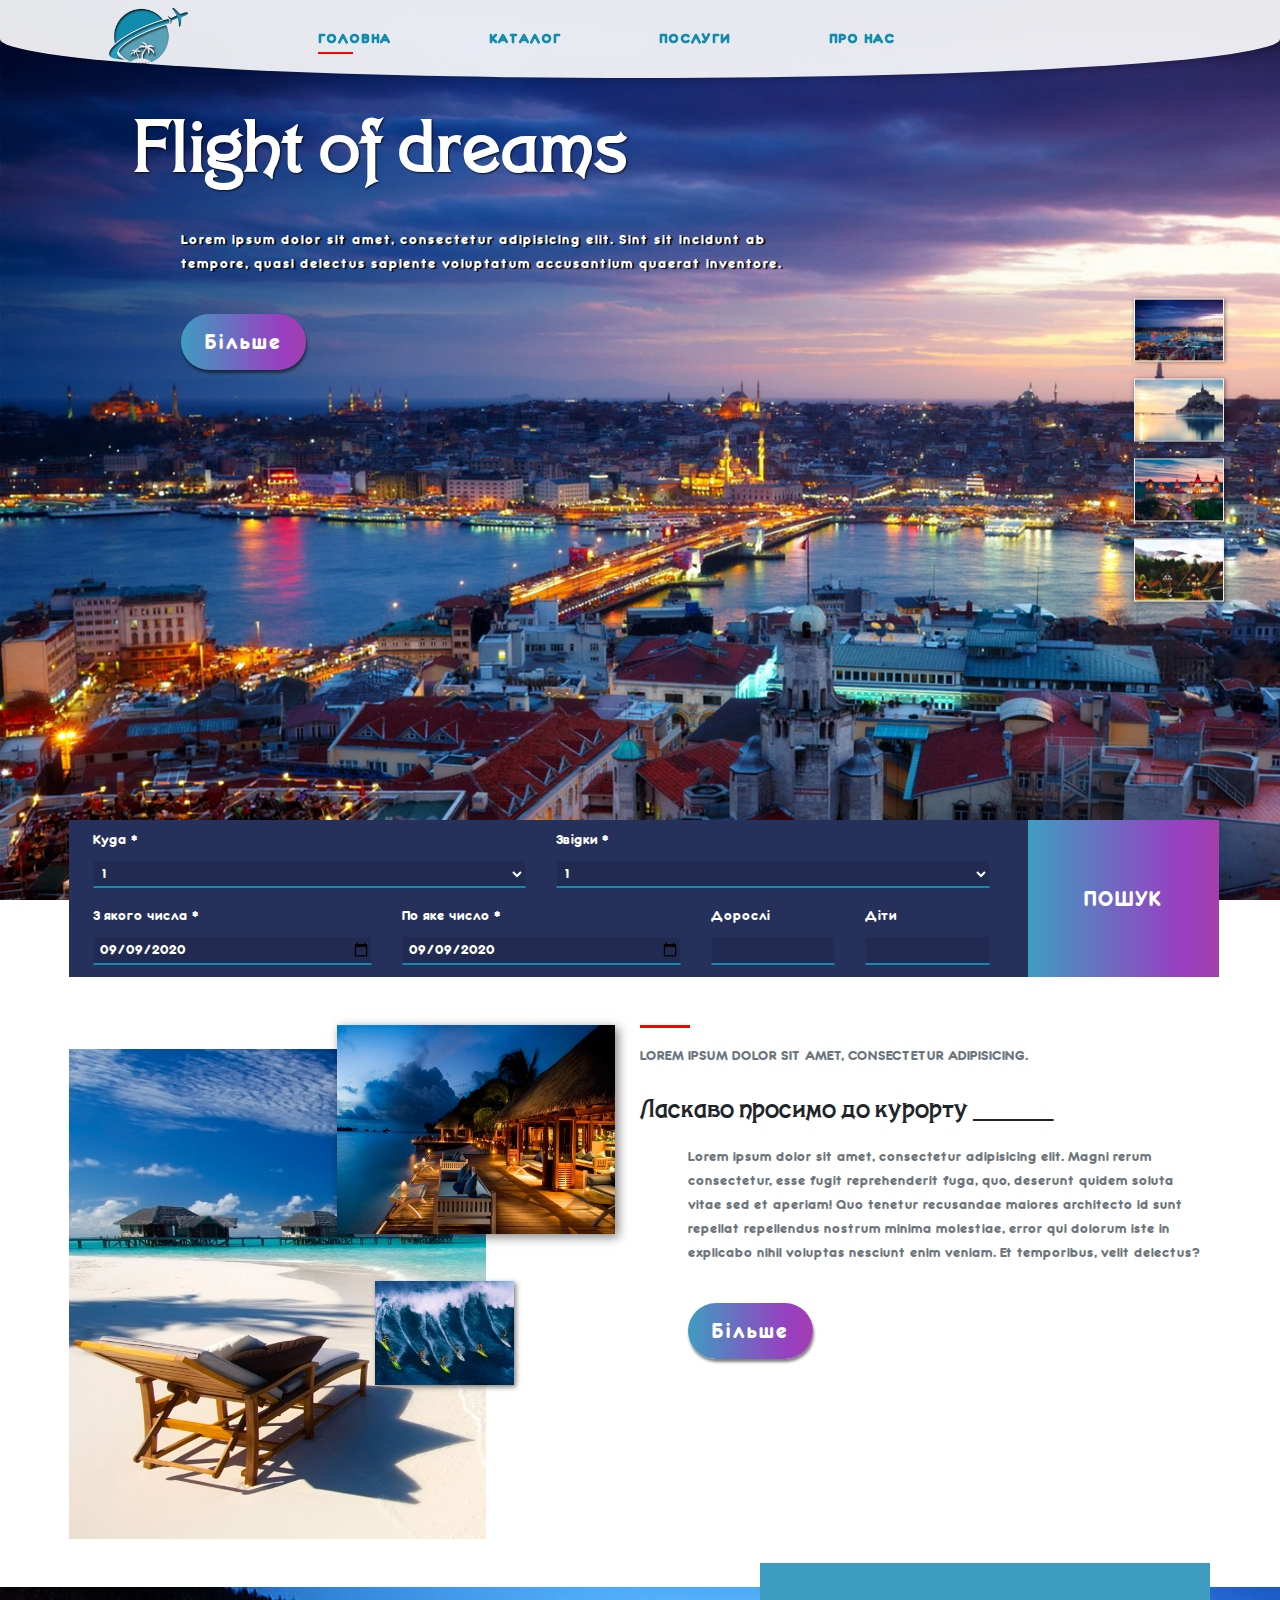
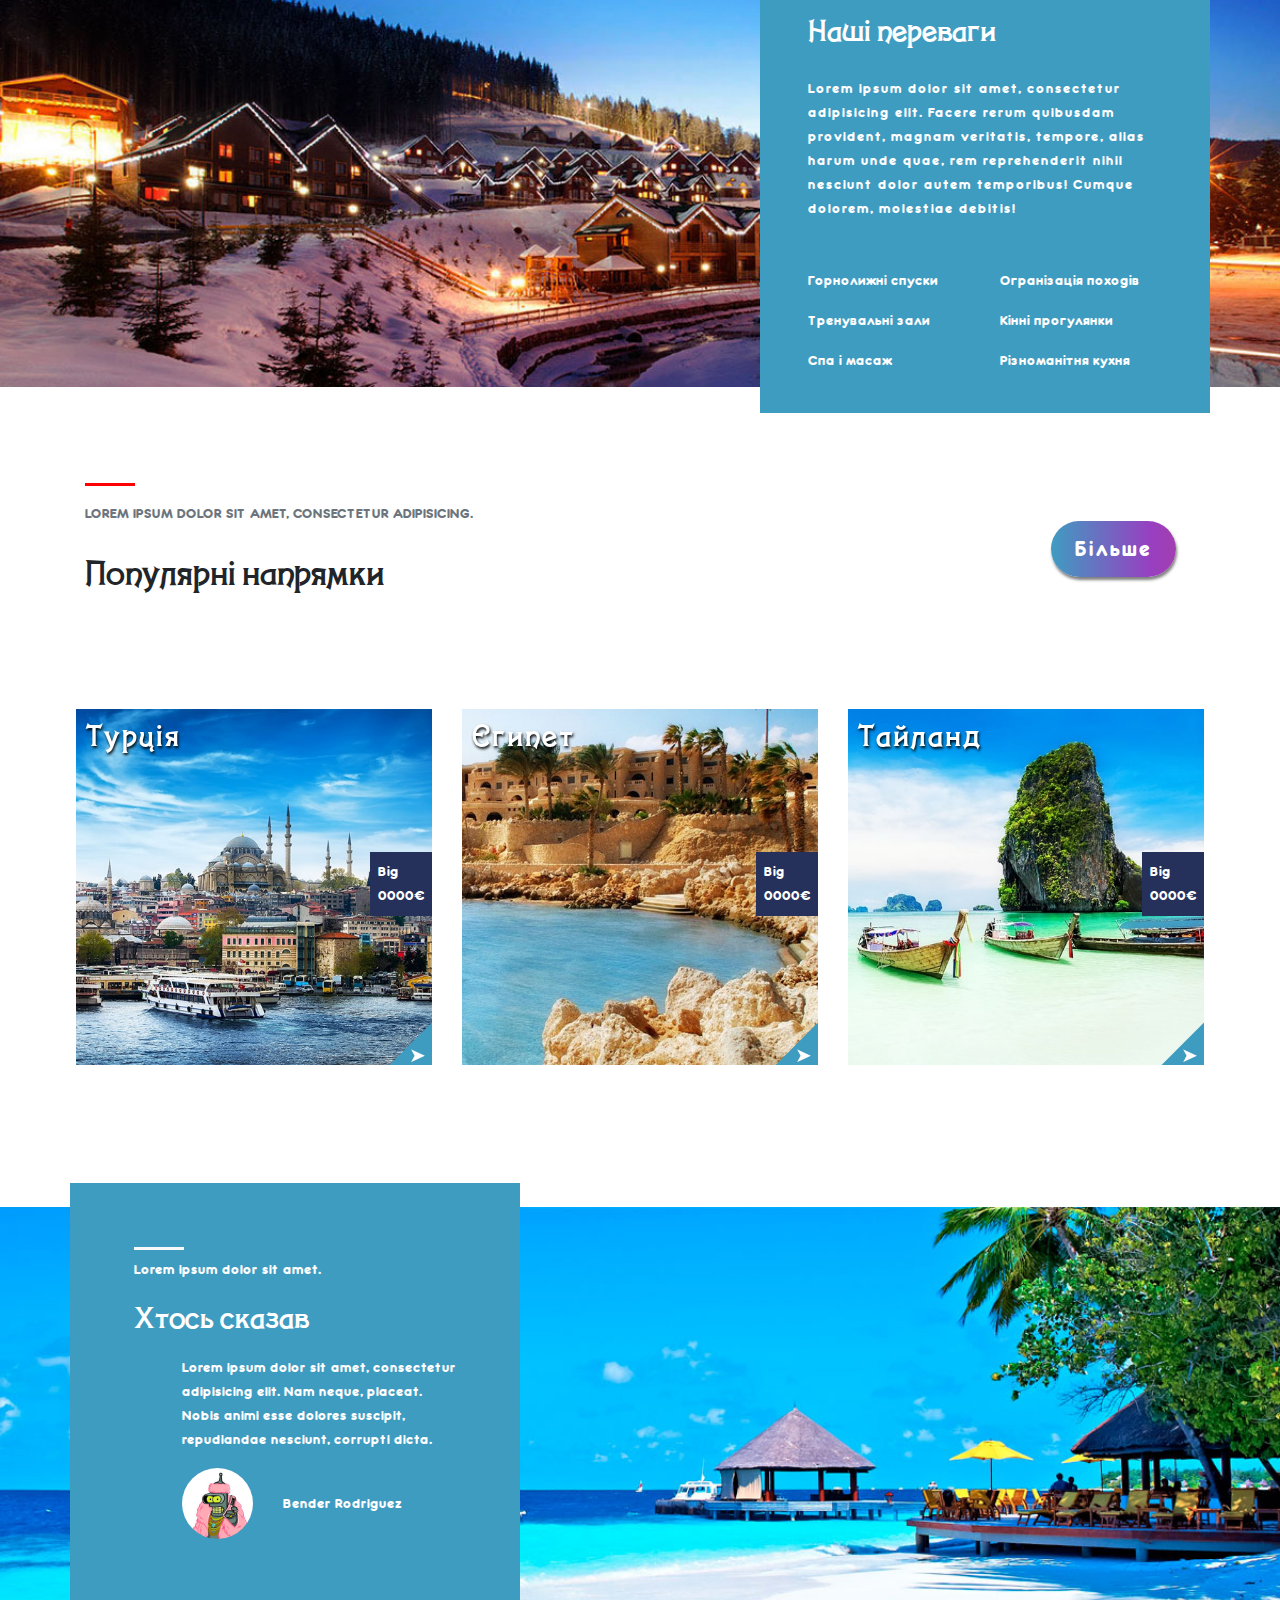
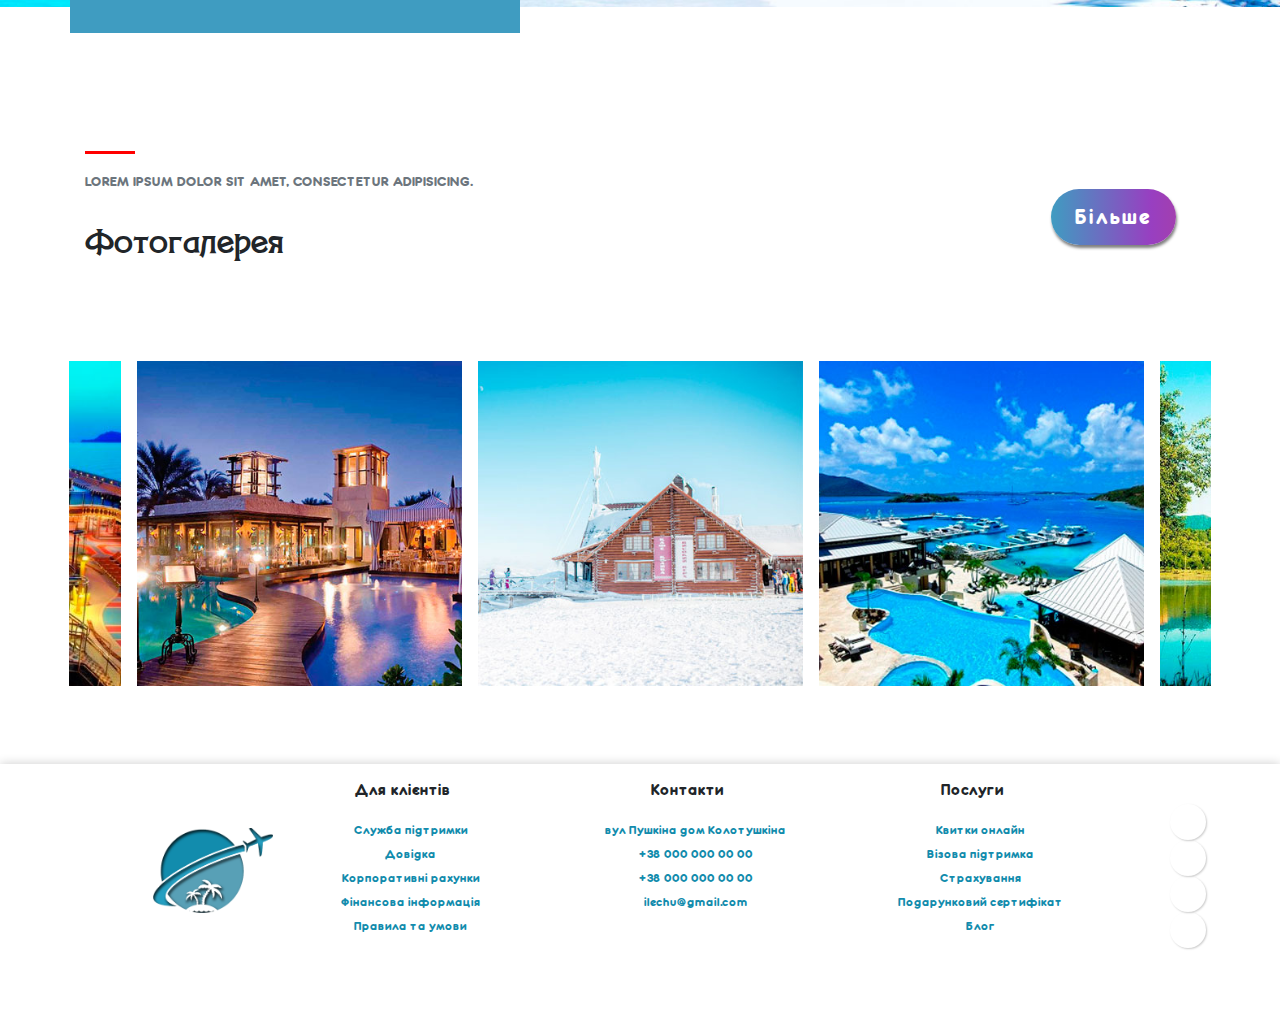
<file: index.html>
<!DOCTYPE html>
<html lang="en">
<head>
	<meta charset="UTF-8">
	<title >Flight of dreams</title>
	<meta name="viewport" content="width=device-width, initial-scale=1, maximum-scale=1, user-scalable=no">
	<link rel="stylesheet" href="https://stackpath.bootstrapcdn.com/bootstrap/4.3.1/css/bootstrap.min.css" integrity="sha384-ggOyR0iXCbMQv3Xipma34MD+dH/1fQ784/j6cY/iJTQUOhcWr7x9JvoRxT2MZw1T" crossorigin="anonymous">
	<link rel="icon" href="img/icon.ico" type="image/x-icon">
	<link rel="stylesheet" type="text/css" href="css/style.css">
	<link crossorigin='anonymous' href='https://use.fontawesome.com/releases/v5.8.2/css/all.css' integrity='sha384-oS3vJWv+0UjzBfQzYUhtDYW+Pj2yciDJxpsK1OYPAYjqT085Qq/1cq5FLXAZQ7Ay' rel='stylesheet'/>
	<link rel="stylesheet" type="text/css" href="slick/slick.css"/>
	<link rel="stylesheet" type="text/css" href="css/fonts.css">
	<link rel="stylesheet" type="text/css" href="css/style.css">
</head>
<body>
	<header class=" d-none d-sm-block">
		<div class="row">
			<div class="col-sm-2 col-md-1 offset-sm-1 pt-2">
				<a href="#"><img class="w-100" src="img/logo.png" alt="logo"></a>
			</div>
			<div class="col-sm-6 offset-md-1 offset-sm-0 py-2">
				<ul class="row head-menu mt-3 mx-n5">
					<li class="col-3">
						<a class="d-block mx-n3 active" href="#">головна</a>
					</li>
					<li class="col-3">
						<a class="d-block mx-n3" href="catalog.html">каталог</a>
					</li>
					<li class="col-3">
						<a class="d-block mx-n3" href="services.html">послуги</a>
					</li>
					<li class="col-3">
						<a class="d-block mx-n3" href="about.html">про нас</a>
					</li>
				</ul>
			</div>
			<div class="col-sm-3 offset-sm-0 offset-md-1 col-md-2 mt-md-3 mt-sm-4">
				<div class="mx-auto head-liks">
					<a class="text-danger" href="#" data-toggle="modal" data-target="#exampleModal"><i class="fas fa-user"></i></a>
					<a href="#"><i class="fab fa-facebook-f"></i></a>
					<a href="#"><i class="fab fa-twitter"></i></a>
					<a href="#"><i class="fab fa-telegram-plane"></i></a>
				</div>
			</div>
		</div>	
	</header>
	<div class="modal" id="exampleModal" tabindex="-1" role="dialog" aria-labelledby="exampleModalLabel" aria-hidden="true">
		<div class="modal-dialog" role="document">
			<div class="modal-content">
				<div class="modal-header">
					<h5 class="modal-title" id="exampleModalLabel">Особистиц кабінет</h5>
					<button type="button" class="close" data-dismiss="modal" aria-label="Close">
						<span aria-hidden="true">&times;</span>
					</button>
				</div>
				<form class="w-100">
					<div class="modal-body">
						<input class="form-control my-2" type="text" placeholder="Введіть логін">
						<input class="form-control my-2" type="password" placeholder="Введіть пароль">
					</div>
					<div class="modal-footer">
						<button type="button" data-dismiss="modal" class="btn btn-info" data-toggle="modal" data-target="#exampleModal2">Реєстрація</button>
						<button type="button" data-dismiss="modal" class="btn btn-danger">Відміна</button>
						<input type="submit" value="Відправити" class="btn btn-success">
					</div>
				</form>
			</div>
		</div>
	</div>
	<div class="modal" id="exampleModal2" tabindex="-1" role="dialog" aria-labelledby="exampleModalLabel" aria-hidden="true">
		<div class="modal-dialog" role="document">
			<div class="modal-content">
				<div class="modal-header">
					<h5 class="modal-title" id="exampleModalLabel2">Реєстрація</h5>
					<button type="button" class="close" data-dismiss="modal" aria-label="Close">
						<span aria-hidden="true">&times;</span>
					</button>
				</div>
				<form>
					<div class="modal-body">
						<input class="form-control my-2" type="text" placeholder="Введіть логін">
						<input class="form-control my-2" type="email" placeholder="Введіть імейл">
						<input class="form-control my-2" type="password" placeholder="Введіть пароль">
						<input class="form-control my-2" type="password" placeholder="Введіть пароль підтвердження">
						<input class="form-control my-2" type="tel" placeholder="Введіть номер телефону">
						<div class="custom-control custom-switch">
							<input type="checkbox" class="custom-control-input" id="customSwitch1">
							<label class="custom-control-label text-secondary " for="customSwitch1">Надсилати новини</label>
						</div>
					</div>
					<div class="modal-footer">
						<button type="button" data-dismiss="modal" class="btn btn-danger">Відміна</button>
						<input type="submit" value="Відправити" class="btn btn-success">
					</div>
				</form>
			</div>
		</div>
	</div>
	<nav class="navbar navbar-hidden mt-n3 d-block d-sm-none">
		<button class="navbar-toggler navbar-toggler-right collapsed" type="button" data-toggle="collapse" data-target="#navbarColor01" aria-controls="navbarColor01" aria-expanded="false" aria-label="Toggle navigation">
			<img class="w-100" src="img/logo.png" alt="logo">
		</button>
		<div class="navbar-collapse collapse navbar-menu py-3" id="navbarColor01" style="">
			<div class="div">
				<a class="user" href="#" data-toggle="modal" data-target="#exampleModal"><i class="fas fa-user"></i></a>
			</div>
			<div class="my-3">
				<div>
					<a class="d-block w-100 p-1 text-uppercase text-center" href="#">головна</a>
				</div>
				<div>
					<a class="d-block w-100 p-1 text-uppercase text-center" href="catalog.html">каталог</a>
				</div>
				<div>
					<a class="d-block w-100 p-1 text-uppercase text-center" href="services.html">послуги</a>
				</div>
				<div>
					<a class="d-block w-100 p-1 text-uppercase text-center" href="about.html">про нас</a>
				</div>
			</div>
		</div>
	</nav>
	<section>
		<div class="slick-box">
			<div class="sec-1-img-box">
				<div class="container">
					<div class="sec-1-note  w-md-75 w-100 mx-auto mt-5 pl-5">
						<h2 class="mb-5 pt-5">Flight of dreams</h2>
						<p class="ml-5 text-white mb-md-5 mb-sm-3">Lorem ipsum dolor sit amet, consectetur adipisicing elit. Sint sit incidunt ab tempore, quasi delectus sapiente voluptatum accusantium quaerat inventore.</p>
						<a class="ml-5 py-3 px-4 btn-style text-white" href="#">Більше</a>
					</div>
				</div>

			</div>
			<div class="sec-1-img-box">
				<div class="container">
					<div class="sec-1-note w-md-75 w-100 mx-auto mt-5 pl-5">
						<h2 class="mb-5 pt-5">Заголовок</h2>
						<p class="ml-5 text-white mb-md-5 mb-sm-3">Lorem ipsum dolor sit amet, consectetur adipisicing elit. Mollitia cumque excepturi voluptatum id, rerum voluptates esse eligendi odit provident, libero?</p>
						<a class="ml-5 py-3 px-4 btn-style text-white" href="#">Більше</a>
					</div>
				</div>

			</div>
			<div class="sec-1-img-box">
				<div class="container">
					<div class="sec-1-note w-md-75 w-100 mx-auto mt-5 pl-5">
						<h2 class="mb-5 pt-5">Заголовок</h2>
						<p class="ml-5 text-white mb-md-5 mb-sm-3">Lorem ipsum dolor sit amet, consectetur adipisicing elit. Veritatis autem itaque aperiam libero modi ipsum mollitia, ex quo dolor nobis.</p>
						<a class="ml-5 py-3 px-4 btn-style text-white" href="#">Більше</a>
					</div>
				</div>


			</div>
			<div class="sec-1-img-box">
				<div class="container">
					<div class="sec-1-note text-white w-md-75 w-100 mx-auto mt-5 pl-5">
						<h2 class="mb-5 pt-5">Заголовок</h2>
						<p class="ml-5 text-white mb-md-5 mb-sm-3">Lorem ipsum dolor sit amet, consectetur adipisicing elit. Voluptates iusto in suscipit pariatur veritatis nobis possimus, porro itaque alias placeat.</p>
						<a class="ml-5 py-3 px-4 btn-style text-white" href="#">Більше</a>		
					</div>
				</div>

			</div>
		</div>
	</section>
	<section>
		<div class="container sec-2 ">
			<div class="sec-2-form pl-4 mx-n3">
				<form class="text-white row ">
					<div class="row col-sm-10 pb-1">
						<label class="col-sm-6">
							<span class="d-block py-2">Куда *</span>
							<select class="w-100 p-1">
								<option value="">1</option>
								<option value="">2</option>
								<option value="">3</option>
								<option value="">4</option>
								<option value="">5</option>
								<option value="">6</option>
								<option value="">7</option>
								<option value="">8</option>
								<option value="">9</option>	
								<option value="">10</option>
							</select>
						</label>
						<label class="col-sm-6">
							<span class="d-block py-2">Звідки *</span>
							<select class="w-100 p-1">
								<option value="">1</option>
								<option value="">2</option>
								<option value="">3</option>
								<option value="">4</option>
								<option value="">5</option>
								<option value="">6</option>
								<option value="">7</option>
								<option value="">8</option>
								<option value="">9</option>	
								<option value="">10</option>
							</select>
						</label>
						<label class="col-sm-4">
							<span class="d-block py-2">З якого числа *</span>
							<input class="w-100 d-block" type="date" name="start" value="2020-09-09" required>
						</label>
						<label class="col-sm-4">
							<span class="d-block py-2">По яке число *</span>
							<input class="w-100 d-block" type="date" name="end" value="2020-09-09" required>
						</label>
						<label class="col-sm-2">
							<span class="d-block py-2">Дорослі</span>
							<input class="w-100" min="1" type="number">
						</label>
						<label class="col-sm-2">
							<span class="d-block py-2">Діти</span>
							<input class="w-100" min="0" type="number">
						</label>
					</div>
					<div class="col-sm-2 mx-n3 ml-sm-2 mx-sm-n0 m-0">
						<input class="w-100" type="submit" value="пошук">
					</div>
				</form>
			</div>
		</div>
	</section>
	<section>
		<div class="container py-5">
			<div class="row py-sm-0 pt-5">
				<div class="col-sm-6">
					<div class="sec-3-img-box ml-n3">
						<img class="w-75 pt-4" src="img/sec-3-img-1.jpg" alt="1">
						<img class="w-50" src="img/sec-3-img-2.jpg" alt="1">
						<img class="w-25" src="img/sec-3-img-3.jpg" alt="1">
					</div>
				</div>
				<div class="col-sm-6 p-5 p-sm-0 p">
					<div class="redline mb-3"></div>
					<span class="text-uppercase text-secondary">Lorem ipsum dolor sit amet, consectetur adipisicing.</span>
					<h4 class="my-4">Ласкаво просимо до курорту ________ </h4>
					<p class="pl-5 text-secondary mb-5">Lorem ipsum dolor sit amet, consectetur adipisicing elit. Magni rerum consectetur, esse fugit reprehenderit fuga, quo, deserunt quidem soluta vitae sed et aperiam! Quo tenetur recusandae maiores architecto id sunt repellat repellendus nostrum minima molestiae, error qui dolorum iste in explicabo nihil voluptas nesciunt enim veniam. Et temporibus, velit delectus?</p>
					<a class="ml-5 py-3 px-4 btn-style" href="#">Більше</a>
				</div>
			</div>
		</div>
	</section>
	<section class="sec-4">
		<div class="container pb-5">
			<div class="sec-4-blue-box p-5 text-white">
				<h3 class="pb-4">Наші переваги</h3>
				<p class="pb-3 ">Lorem ipsum dolor sit amet, consectetur adipisicing elit. Facere rerum quibusdam provident, magnam veritatis, tempore, alias harum unde quae, rem reprehenderit nihil nesciunt dolor autem temporibus! Cumque dolorem, molestiae debitis!</p>
				<div class="row pt-3">
					<div class="col-6">
						<span class="d-block mb-3"><i class="fas fa-skiing"></i> Горнолижні спуски</span>
						<span class="d-block mb-3"><i class="fas fa-dumbbell"></i> Тренувальні зали</span>
						<span class="d-block mb-3"><i class="fas fa-spa"></i> Спа і масаж</span>

					</div>
					<div class="col-6">
						<span class="d-block mb-3"><i class="fas fa-campground"></i> Огранізація походів</span>
						<span class="d-block mb-3"><i class="fas fa-horse"></i> Кінні прогулянки</span>
						<span class="d-block mb-3"><i class="fas fa-utensils"></i> Різноманітня кухня</span>
					</div>
				</div>
			</div>
		</div>
	</section>
	<section>
		<div class="container py-5">
			<div class="row py-3 py-sm-5">
				<div class="col-sm-9 col-md-10">
					<div class="redline mb-3"></div>
					<span class="text-uppercase text-secondary">Lorem ipsum dolor sit amet, consectetur adipisicing.</span>
					<h2 class="my-4">Популярні напрямки</h2>
				</div>
				<div class="col-sm-2 py-sm-5 py-3"><a href="#" class="ml-sm-3 ml-0 btn-style py-3 px-4">Більше</a> </div>
			</div>
			<div class="row top-popular text-white mx-n4">
				<div class="col-sm-4">
					<div class="bg-dark my-3 sec-5-box">
						<h3 class="w-100">Турція</h3>
						<div class="sec-5-price-box p-2">
							<span class="d-block">Від</span>
							<span class="d-block">0000<span>€</span></span>
						</div>
						<div class="sec-5-img-box">
							<img class="w-100" src="img/country/img-1.jpg" alt="турція">
						</div>
						<a href="#"></a>
					</div>
				</div>

				<div class="col-sm-4">
					<div class="bg-dark my-3 sec-5-box">
						<h3 class="w-100">Єгипет</h3>
						<div class="sec-5-price-box p-2">
							<span class="d-block">Від</span>
							<span class="d-block">0000<span>€</span></span>
						</div>
						<div class="sec-5-img-box">
							<img class="w-100" src="img/country/img-2.jpg" alt="єгипет">
						</div>
						<a href="#"></a>
					</div>
				</div>
				<div class="col-sm-4">
					<div class="bg-dark my-3 sec-5-box">
						<h3 class="w-100">Тайланд</h3>
						<div class="sec-5-price-box p-2">
							<span class="d-block">Від</span>
							<span class="d-block">0000<span>€</span></span>
						</div>
						<div class="sec-5-img-box">
							<img class="w-100" src="img/country/img-3.jpg" alt="тайланд">
						</div>
						<a href="#"></a>
					</div>
				</div>
				<div class="col-sm-4">
					<div class="bg-dark my-3 sec-5-box">
						<h3 class="w-100">Індонезія</h3>
						<div class="sec-5-price-box p-2">
							<span class="d-block">Від</span>
							<span class="d-block">0000<span>€</span></span>
						</div>
						<div class="sec-5-img-box">
							<img class="w-100" src="img/country/img-4.jpg" alt="індонезія">
						</div>
						<a href="#"></a>
					</div>
				</div>
				<div class="col-sm-4">
					<div class="bg-dark my-3 sec-5-box">
						<h3 class="w-100">ОАЕ</h3>
						<div class="sec-5-price-box p-2">
							<span class="d-block">Від</span>
							<span class="d-block">0000<span>€</span></span>
						</div>
						<div class="sec-5-img-box">
							<img class="w-100" src="img/country/img-5.jpg" alt="оае">
						</div>
						<a href="#"></a>
					</div>
				</div>
				<div class="col-sm-4">
					<div class="bg-dark my-3 sec-5-box">
						<h3 class="w-100">Болгарія</h3>
						<div class="sec-5-price-box p-2">
							<span class="d-block">Від</span>
							<span class="d-block">0000<span>€</span></span>
						</div>
						<div class="sec-5-img-box">
							<img class="w-100" src="img/country/img-6.jpg" alt="болгарія">
						</div>
						<a href="#"></a>
					</div>
				</div>
				<div class="col-sm-4">
					<div class="bg-dark my-3 sec-5-box">
						<h3 class="w-100">Австрія</h3>
						<div class="sec-5-price-box p-2">
							<span class="d-block">Від</span>
							<span class="d-block">0000<span>€</span></span>
						</div>
						<div class="sec-5-img-box">
							<img class="w-100" src="img/country/img-7.jpg" alt="австрія">
						</div>
						<a href="#"></a>
					</div>
				</div>
				<div class="col-sm-4">
					<div class="bg-dark my-3 sec-5-box">
						<h3 class="w-100">Франція</h3>
						<div class="sec-5-price-box p-2">
							<span class="d-block">Від</span>
							<span class="d-block">0000<span>€</span></span>
						</div>
						<div class="sec-5-img-box">
							<img class="w-100" src="img/country/img-8.jpg" alt="франція">
						</div>
						<a href="#"></a>
					</div>
				</div>
				<div class="col-sm-4">
					<div class="bg-dark my-3 sec-5-box">
						<h3 class="w-100">Бразілія</h3>
						<div class="sec-5-price-box p-2 ">
							<span class="d-block">Від</span>
							<span class="d-block">0000<span>€</span></span>
						</div>
						<div class="sec-5-img-box">
							<img class="w-100" src="img/country/img-9.jpg" alt="бразілія">
						</div>
						<a href="#"></a>
					</div>
				</div>
			</div>
		</div>
	</section>
	<section class="sec-6 my-5">
		<div class="container pb-5">
			<div class="sec-6-blue-box p-5 text-white">
				<div class="sec-6-note-box p-3">
					<div class="redline mb-2 bg-light"></div>
					<span>Lorem ipsum dolor sit amet.</span>
					<h3 class="mt-3 mb-4">Хтось сказав</h3>
					<div class="pl-5">
						<p>Lorem ipsum dolor sit amet, consectetur adipisicing elit. Nam neque, placeat. Nobis animi esse dolores suscipit, repudiandae nesciunt, corrupti dicta.</p>
						<div class="row">
							<div class="col-4"><img class="rounded-circle w-100" src="img/user.jpg" alt="user"></div>
							<div class="col-8 py-4">
								<span>Bender Rodriguez</span>
							</div>
						</div>
					</div>
				</div>
			</div>
		</div>
	</section>
	<section>
		<div class="container py-5">
			<div class="row py-3 py-sm-5">
				<div class="col-sm-9 col-md-10">
					<div class="redline mb-3"></div>
					<span class="text-uppercase text-secondary">Lorem ipsum dolor sit amet, consectetur adipisicing.</span>
					<h2 class="my-4">Фотогалерея</h2>
				</div>
				<div class="col-sm-2 py-sm-5 py-3"><a href="#" class="ml-sm-3 ml-0 btn-style py-3 px-4">Більше</a> </div>
			</div>
			<div class="galeria mx-n3">
				<div class="sec-7-img-box px-2"><img class="w-100" src="img/sec-7-img-1.jpg" alt="img"></div>
				<div class="sec-7-img-box px-2"><img class="w-100" src="img/sec-7-img-2.jpg" alt="img"></div>
				<div class="sec-7-img-box px-2"><img class="w-100" src="img/sec-7-img-3.jpg" alt="img"></div>
				<div class="sec-7-img-box px-2"><img class="w-100" src="img/sec-7-img-4.jpg" alt="img"></div>
				<div class="sec-7-img-box px-2"><img class="w-100" src="img/sec-7-img-5.jpg" alt="img"></div>
				<div class="sec-7-img-box px-2"><img class="w-100" src="img/sec-7-img-6.jpg" alt="img"></div>
			</div>
		</div>
	</section>
	<footer>
		<div class="container py-3">
			<div class="row footer-menu text-center">
				<div class="col-sm-2"><div class="w-100 ml-5 mt-5 d-none d-sm-block"><img class="w-75" src="img/logo.png " alt="logo"></div></div>
				<div class="col-sm-3 col-6">
					<h6 class="w-100">Для клієнтів</h6>
					<div class="py-sm-2">
						<ul class="ml-n4">
							<li><a href="#">Служба підтримки</a></li>
							<li><a href="#">Довідка</a></li>
							<li><a href="#">Корпоративні рахунки</a></li>
							<li><a href="#">Фінансова інформація</a></li>
							<li><a href="#">Правила та умови</a></li>
						</ul>
					</div>
				</div>
				<div class="col-sm-3 col-6">
					<h6 class="w-100">Контакти</h6>
					<div class="py-sm-2">
						<ul class="ml-n4">
							<li><a href="#">вул Пушкіна дом Колотушкіна</a></li>
							<li><a href="#">+38 000 000 00 00</a></li>
							<li><a href="#">+38 000 000 00 00</a></li>
							<li><a href="#">ilechu@gmail.com</a></li>
						</ul>
					</div>
				</div>
				<div class="col-sm-3 col-6">
					<h6 class="w-100">Послуги</h6>
					<div class="py-sm-2">
						<ul class="ml-n4">
							<li><a href="#">Квитки онлайн</a></li>
							<li><a href="#">Візова підтримка</a></li>
							<li><a href="#">Страхування</a></li>
							<li><a href="#">Подарунковий сертифікат</a></li>
							<li><a href="#">Блог</a></li>
						</ul>
					</div>
				</div>
				<div class="col-sm-1 col-6 pt-4 link-box">
					<ul>
						<li class="d-inline-block d-sm-block"><a href="#"><i class="fab fa-facebook-f"></i></a></li>
						<li class="d-inline-block d-sm-block"><a href="#"><i class="fab fa-twitter"></i></a></li>
						<li class="d-inline-block d-sm-block"><a href="#"><i class="fab fa-telegram-plane"></i></a></li>
						<li class="d-inline-block d-sm-block"><a href="#"><i class="fab fa-instagram"></i></a></li>
					</ul>
				</div>
			</div>
		</div>
	</footer>
	<script src="https://code.jquery.com/jquery-3.3.1.slim.min.js" integrity="sha384-q8i/X+965DzO0rT7abK41JStQIAqVgRVzpbzo5smXKp4YfRvH+8abtTE1Pi6jizo" crossorigin="anonymous"></script>
	<script src="https://cdnjs.cloudflare.com/ajax/libs/popper.js/1.14.7/umd/popper.min.js" integrity="sha384-UO2eT0CpHqdSJQ6hJty5KVphtPhzWj9WO1clHTMGa3JDZwrnQq4sF86dIHNDz0W1" crossorigin="anonymous"></script>
	<script src="https://stackpath.bootstrapcdn.com/bootstrap/4.3.1/js/bootstrap.min.js" integrity="sha384-JjSmVgyd0p3pXB1rRibZUAYoIIy6OrQ6VrjIEaFf/nJGzIxFDsf4x0xIM+B07jRM" crossorigin="anonymous"></script>
	<script type="text/javascript" src="http://code.jquery.com/jquery-1.11.0.min.js"></script>
	<script type="text/javascript" src="slick/slick.min.js"></script>
	<script type="text/javascript">
		$(document).ready(function(){
			$('.slick-box').slick({
				dots: true,
				fade: true,
			});
		});
	</script>
	<script type="text/javascript">
		$(document).ready(function(){
			$('.top-popular').slick({
				slidesToShow: 3,
				slidesToScroll: 1,
				infinite: true,
				autoplay: true,
				speed: 300,
				responsive: [
				{
					breakpoint: 768,
					settings: {
						slidesToShow: 2,
						slidesToScroll: 1,
					}
				},
				{
					breakpoint: 480,
					settings: {
						centerMode: true,
						slidesToShow: 1,
						slidesToScroll: 1,
					}
				}
				]
			});
		});
	</script>
	<script type="text/javascript">
		$(document).ready(function(){
			$('.galeria').slick({
				centerMode: true,
				centerPadding: '60px',
				slidesToShow: 3,
				infinite: true,
				autoplay: true,
				responsive: [
				{
					breakpoint: 768,
					settings: {
						arrows: false,
						centerMode: true,
						centerPadding: '40px',
						slidesToShow: 2
					}
				},
				{
					breakpoint: 480,
					settings: {
						arrows: false,
						centerMode: true,
						centerPadding: '40px',
						slidesToShow: 1
					}
				}
				]
			});
		});
	</script>
</body>
</html>
</file>
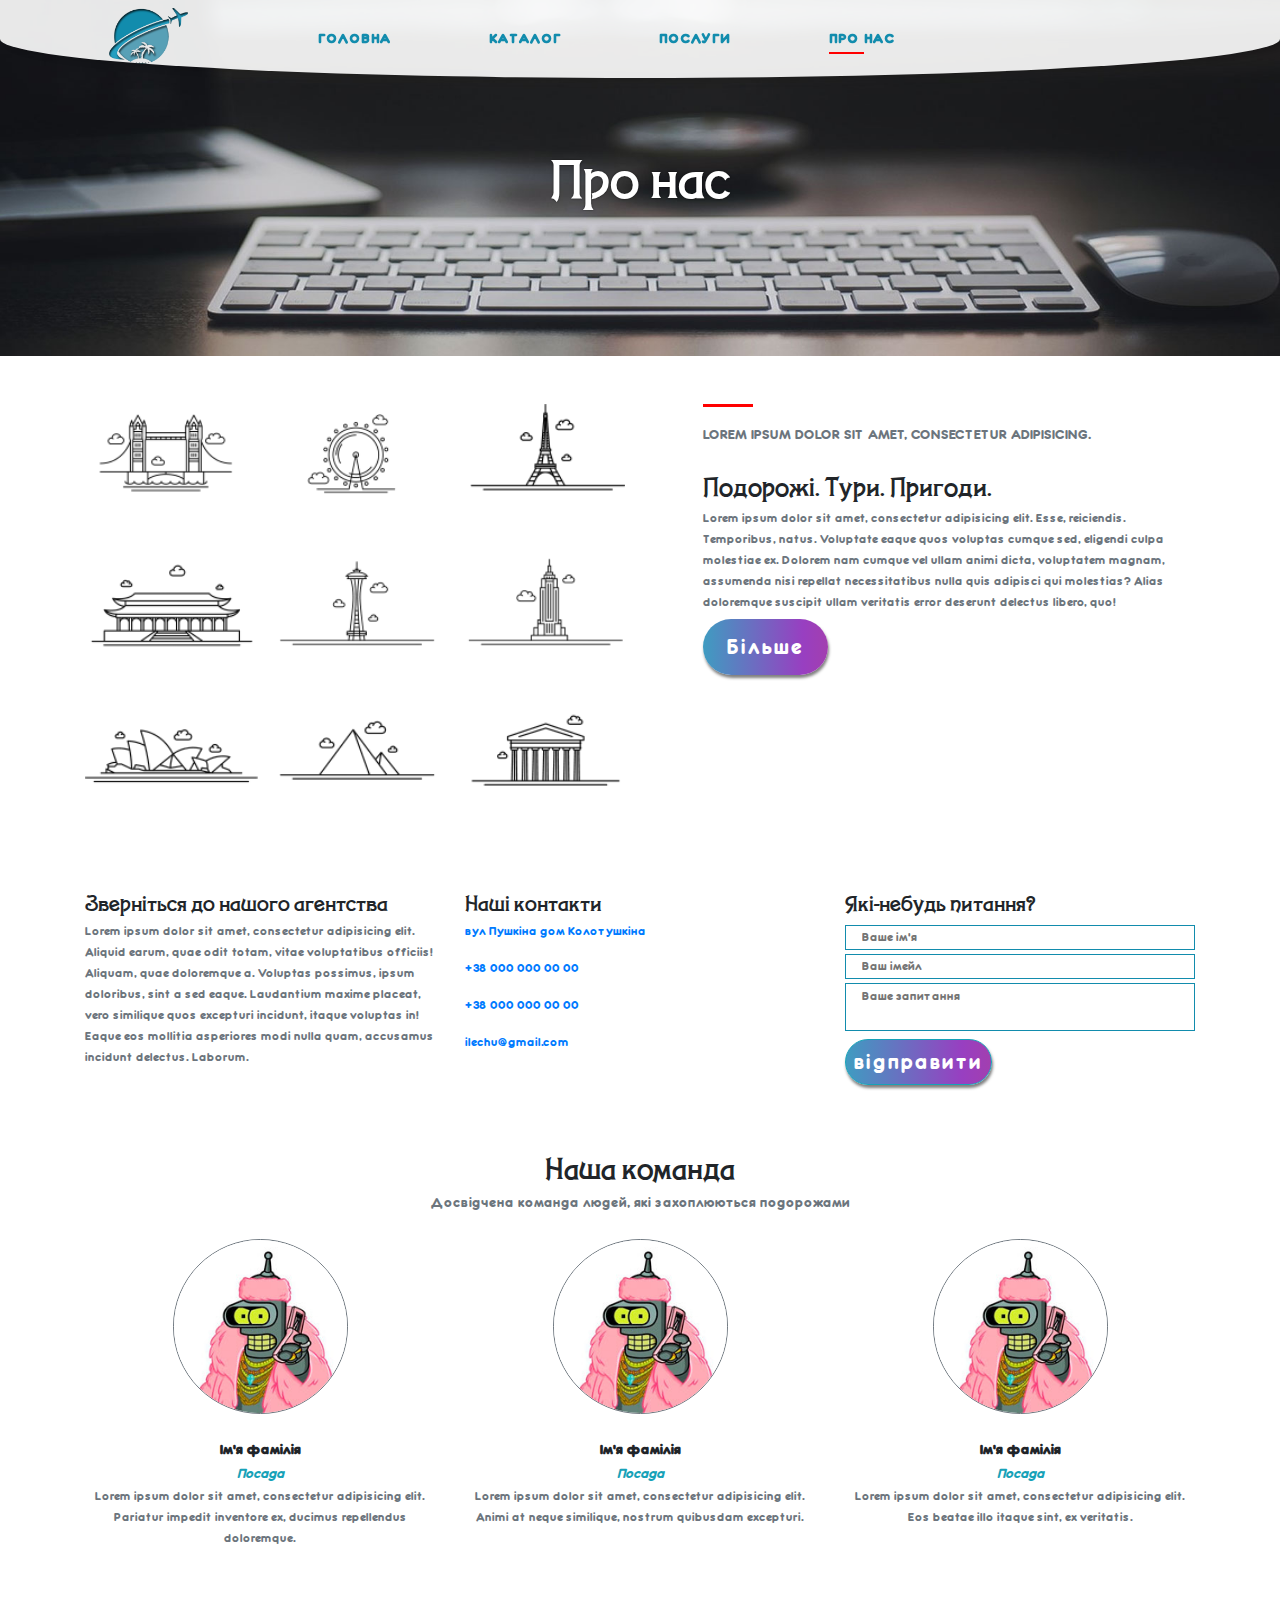
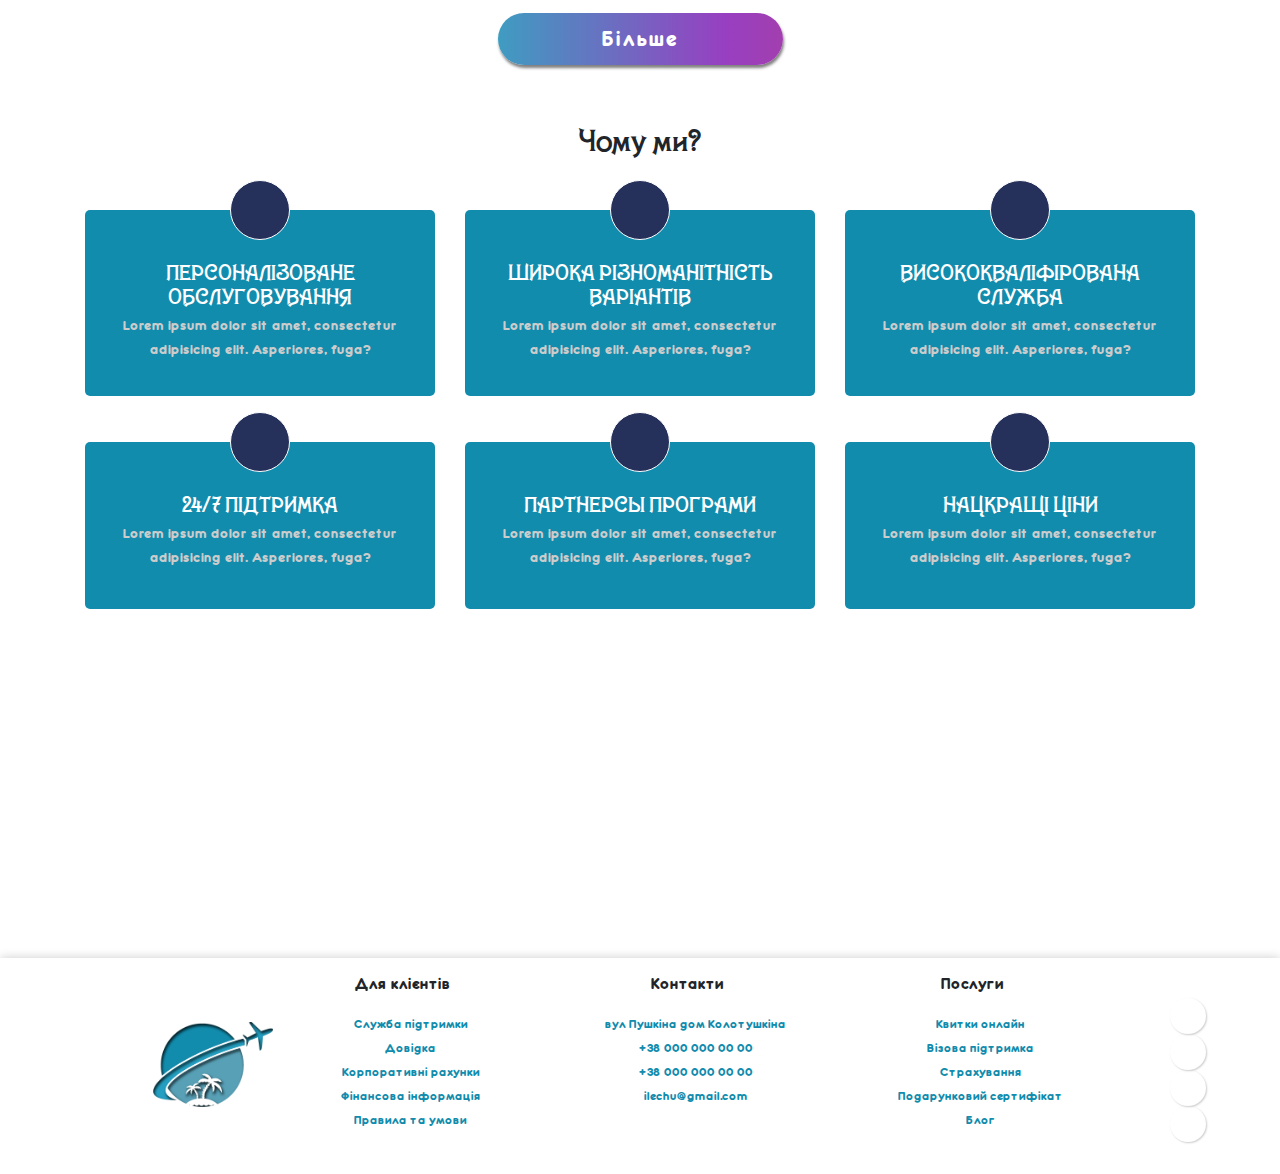
<file: about.html>
<!DOCTYPE html>
<html lang="en">
<head>
	<meta charset="UTF-8">
	<title>Про нас</title>
	<meta name="viewport" content="width=device-width, initial-scale=1, maximum-scale=1, user-scalable=no">
	<link rel="stylesheet" href="https://stackpath.bootstrapcdn.com/bootstrap/4.3.1/css/bootstrap.min.css" integrity="sha384-ggOyR0iXCbMQv3Xipma34MD+dH/1fQ784/j6cY/iJTQUOhcWr7x9JvoRxT2MZw1T" crossorigin="anonymous">
	<link rel="icon" href="img/icon.ico" type="image/x-icon">
	<link rel="stylesheet" type="text/css" href="css/style.css">
	<link crossorigin='anonymous' href='https://use.fontawesome.com/releases/v5.8.2/css/all.css' integrity='sha384-oS3vJWv+0UjzBfQzYUhtDYW+Pj2yciDJxpsK1OYPAYjqT085Qq/1cq5FLXAZQ7Ay' rel='stylesheet'/>
	<link rel="stylesheet" type="text/css" href="slick/slick.css"/>
	<link rel="stylesheet" type="text/css" href="css/fonts.css">
	<link rel="stylesheet" type="text/css" href="css/style.css">
</head>
<body>
	<header class=" d-none d-sm-block">
		<div class="row">
			<div class="col-sm-2 col-md-1 offset-sm-1 pt-2">
				<a href="#"><img class="w-100" src="img/logo.png" alt="logo"></a>
			</div>
			<div class="col-sm-6 offset-md-1 offset-sm-0 py-2">
				<ul class="row head-menu mt-3 mx-n5">
					<li class="col-3">
						<a class="d-block mx-n3" href="index.html">головна</a>
					</li>
					<li class="col-3">
						<a class="d-block mx-n3" href="catalog.html">каталог</a>
					</li>
					<li class="col-3">
						<a class="d-block mx-n3" href="services.html">послуги</a>
					</li>
					<li class="col-3">
						<a class="d-block mx-n3 active" href="$">про нас</a>
					</li>
				</ul>
			</div>
			<div class="col-sm-3 offset-sm-0 offset-md-1 col-md-2 mt-md-3 mt-sm-4">
				<div class="mx-auto head-liks">
					<a class="text-danger" href="#" data-toggle="modal" data-target="#exampleModal"><i class="fas fa-user"></i></a>
					<a href="#"><i class="fab fa-facebook-f"></i></a>
					<a href="#"><i class="fab fa-twitter"></i></a>
					<a href="#"><i class="fab fa-telegram-plane"></i></a>
				</div>
			</div>
		</div>	
	</header>
	<div class="modal" id="exampleModal" tabindex="-1" role="dialog" aria-labelledby="exampleModalLabel" aria-hidden="true">
		<div class="modal-dialog" role="document">
			<div class="modal-content">
				<div class="modal-header">
					<h5 class="modal-title" id="exampleModalLabel">Особистиц кабінет</h5>
					<button type="button" class="close" data-dismiss="modal" aria-label="Close">
						<span aria-hidden="true">&times;</span>
					</button>
				</div>
				<form class="w-100">
					<div class="modal-body">
						<input class="form-control my-2" type="text" placeholder="Введіть логін">
						<input class="form-control my-2" type="password" placeholder="Введіть пароль">
					</div>
					<div class="modal-footer">
						<button type="button" data-dismiss="modal" class="btn btn-info" data-toggle="modal" data-target="#exampleModal2">Реєстрація</button>
						<button type="button" data-dismiss="modal" class="btn btn-danger">Відміна</button>
						<input type="submit" value="Відправити" class="btn btn-success">
					</div>
				</form>
			</div>
		</div>
	</div>
	<div class="modal" id="exampleModal2" tabindex="-1" role="dialog" aria-labelledby="exampleModalLabel" aria-hidden="true">
		<div class="modal-dialog" role="document">
			<div class="modal-content">
				<div class="modal-header">
					<h5 class="modal-title" id="exampleModalLabel2">Реєстрація</h5>
					<button type="button" class="close" data-dismiss="modal" aria-label="Close">
						<span aria-hidden="true">&times;</span>
					</button>
				</div>
				<form>
					<div class="modal-body">
						<input class="form-control my-2" type="text" placeholder="Введіть логін">
						<input class="form-control my-2" type="email" placeholder="Введіть імейл">
						<input class="form-control my-2" type="password" placeholder="Введіть пароль">
						<input class="form-control my-2" type="password" placeholder="Введіть пароль підтвердження">
						<input class="form-control my-2" type="tel" placeholder="Введіть номер телефону">
						<div class="custom-control custom-switch">
							<input type="checkbox" class="custom-control-input" id="customSwitch1">
							<label class="custom-control-label text-secondary " for="customSwitch1">Надсилати новини</label>
						</div>
					</div>
					<div class="modal-footer">
						<button type="button" data-dismiss="modal" class="btn btn-danger">Відміна</button>
						<input type="submit" value="Відправити" class="btn btn-success">
					</div>
				</form>
			</div>
		</div>
	</div>
	<nav class="navbar navbar-hidden mt-n3 d-block d-sm-none">
		<button class="navbar-toggler navbar-toggler-right collapsed" type="button" data-toggle="collapse" data-target="#navbarColor01" aria-controls="navbarColor01" aria-expanded="false" aria-label="Toggle navigation">
			<img class="w-100" src="img/logo.png" alt="logo">
		</button>
		<div class="navbar-collapse collapse navbar-menu py-3" id="navbarColor01" style="">
			<div class="div">
				<a class="user" href="#" data-toggle="modal" data-target="#exampleModal"><i class="fas fa-user"></i></a>
			</div>
			<div class="my-3">
				<div>
					<a class="d-block w-100 p-1 text-uppercase text-center" href="index.html">головна</a>
				</div>
				<div>
					<a class="d-block w-100 p-1 text-uppercase text-center" href="catalog.html">каталог</a>
				</div>
				<div>
					<a class="d-block w-100 p-1 text-uppercase text-center" href="services.html">послуги</a>
				</div>
				<div>
					<a class="d-block w-100 p-1 text-uppercase text-center" href="#">про нас</a>
				</div>
			</div>
		</div>
	</nav>
	<section class="page-4-sec-1">
		<div class="container py-5">
			<div class="py-5 my-5">
				<h2 class="d-block text-center text-white title">Про нас</h2>
			</div>
		</div>
	</section>
	<section>
		<div class="container">
			<div class="row py-5">
				<div class="col-sm-6"><img class="w-100" src="img/presta.png" alt="presta"></div>
				<div class="col-sm-6">
					<div class="pl-5">
						<div class="redline mb-3"></div>
						<span class="text-uppercase text-secondary">Lorem ipsum dolor sit amet, consectetur adipisicing.</span>
						<h4 class="mt-4">Подорожі. Тури. Пригоди.</h4>
						<div><p class=" text-secondary text-14">Lorem ipsum dolor sit amet, consectetur adipisicing elit. Esse, reiciendis. Temporibus, natus. Voluptate eaque quos voluptas cumque sed, eligendi culpa molestiae ex. Dolorem nam cumque vel ullam animi dicta, voluptatem magnam, assumenda nisi repellat necessitatibus nulla quis adipisci qui molestias? Alias doloremque suscipit ullam veritatis error deserunt delectus libero, quo!</p></div>
						<a class="py-3 px-4 btn-style " href="#">Більше</a>
					</div>
				</div>
			</div>
		</div>
	</section>
	<section>
		<div class="container">
			<div class="row py-3">
				<div class="col-sm-4">
					<h5 class="mt-3">Зверніться до нашого агентства</h5>
					<p class="text-secondary text-14">Lorem ipsum dolor sit amet, consectetur adipisicing elit. Aliquid earum, quae odit totam, vitae voluptatibus officiis! Aliquam, quae doloremque a. Voluptas possimus, ipsum doloribus, sint a sed eaque. Laudantium maxime placeat, vero similique quos excepturi incidunt, itaque voluptas in! Eaque eos mollitia asperiores modi nulla quam, accusamus incidunt delectus. Laborum.</p>
				</div>
				<div class="col-sm-4 text-center text-sm-left">
					<h5 class="mt-3">Наші контакти</h5>
					<div>
						<ul class="ml-n5">
							<li class=" pl-2 mb-3 text-14"><a href="#">вул Пушкіна дом Колотушкіна</a></li>
							<li class=" pl-2 mb-3 text-14"><a href="#">+38 000 000 00 00</a></li>
							<li class=" pl-2 mb-3 text-14"><a href="#">+38 000 000 00 00</a></li>
							<li class=" pl-2 mb-3 text-14"><a href="#">ilechu@gmail.com</a></li>
						</ul>
					</div>
				</div>
				<div class="col-sm-4">
					<h5 class="mt-3">Які-небудь питання?</h5>
					<div>
						<form>
							<input class="w-100 mt-1 p4-form pl-3 text-14" type="text" placeholder="Ваше ім'я">
							<input class="w-100 mt-1 p4-form pl-3 text-14" type="email" placeholder="Ваш імейл">
							<textarea class="w-100 mt-1 p4-form pl-3 text-14" placeholder="Ваше запитання"></textarea>
							<input type="submit" class="d-block mx-auto mx-sm-0 d-sm-inline-block py-1 px-2 border border-info btn-style" value="відправити">
						</form>
					</div>
				</div>
			</div>
		</div>
	</section>

	<section>
		<div class="container">
			<div class="row py-5">
				<h3 class="w-100 text-center mb-2">Наша команда</h3>
				<span class="d-inline-block w-100 text-center text-secondary mb-4">Досвідчена команда людей, які захоплюються подорожами</span>
				<div class="col-sm-4">
					<div class="w-50 mx-auto"><img class="w-100 border border-secondary rounded-circle" src="img/user.jpg" alt="1"></div>
					<div class="pt-3">
						<span class="mt-2 w-100 font-weight-bolder text-center d-inline-block">Ім'я фамілія</span>
						<span class="font-italic text-info text-center d-inline-block w-100">Посада</span>
						<p class="text-center text-secondary text-14">Lorem ipsum dolor sit amet, consectetur adipisicing elit. Pariatur impedit inventore ex, ducimus repellendus doloremque.</p>
					</div>
				</div>
				<div class="col-sm-4">
					<div class="w-50 mx-auto"><img class="w-100 border border-secondary rounded-circle" src="img/user.jpg" alt="1"></div>
					<div class="pt-3">
						<span class="mt-2 w-100 font-weight-bolder text-center d-inline-block">Ім'я фамілія</span>
						<span class="font-italic text-info text-center d-inline-block w-100">Посада</span>
						<p class="text-center text-secondary text-14">Lorem ipsum dolor sit amet, consectetur adipisicing elit. Animi at neque similique, nostrum quibusdam excepturi.</p>
					</div>
				</div>
				<div class="col-sm-4">
					<div class="w-50 mx-auto"><img class="w-100 border border-secondary rounded-circle" src="img/user.jpg" alt="1"></div>
					<div class="pt-3">
						<span class="mt-2 w-100 font-weight-bolder text-center d-inline-block">Ім'я фамілія</span>
						<span class="font-italic text-info text-center d-inline-block w-100">Посада</span>
						<p class="text-center text-secondary text-14">Lorem ipsum dolor sit amet, consectetur adipisicing elit. Eos beatae illo itaque sint, ex veritatis.</p>
					</div>
				</div>
				<a class="d-inline-block w-25 mx-auto text-center py-2 px-3 mt-5 btn-style" href="#">Більше</a>
			</div>
		</div>
	</section>
	<section class="page-4-sec-2">
		<div class="container">
			<h3 class="d-block text-center pb-5 mt-2 ">Чому ми?</h3>
			<div class="row">
				<div class="col-sm-6 col-md-4">
					<div class="page-4-sec-2-cart p-3 pt-5 mb-5">
						<span class="block-icon d-block mx-auto"><i class="fas fa-sliders-h text-white"></i></span>
						<div class="text-center">
							<h5 class="text-white text-uppercase">персоналізоване обслуговування</h5>
							<p>Lorem ipsum dolor sit amet, consectetur adipisicing elit. Asperiores, fuga?</p>
						</div>
					</div>
				</div>
				<div class="col-sm-6 col-md-4">
					<div class="page-4-sec-2-cart p-3 pt-5 mb-5">
						<span class="block-icon d-block mx-auto"><i class="fas fa-map-marked-alt"></i></span>
						<div class="text-center">
							<h5 class="text-white text-uppercase">
							широка різноманітність варіантів</h5>
							<p>Lorem ipsum dolor sit amet, consectetur adipisicing elit. Asperiores, fuga?</p>
						</div>
					</div>
				</div>
				<div class="col-sm-6 col-md-4">
					<div class="page-4-sec-2-cart p-3 pt-5 mb-5">
						<span class="block-icon d-block mx-auto"><i class="fas fa-thumbs-up"></i></span>
						<div class="text-center">
							<h5 class="text-white text-uppercase">ВИСОКОКВАЛІФІРОВАНА СЛУЖБА</h5>
							<p>Lorem ipsum dolor sit amet, consectetur adipisicing elit. Asperiores, fuga?</p>
						</div>
					</div>
				</div>
				<div class="col-sm-6 col-md-4">
					<div class="page-4-sec-2-cart p-3 pt-5 mb-5">
						<span class="block-icon d-block mx-auto"><i class="fas fa-headset"></i></span>
						<div class="text-center">
							<h5 class="text-white text-uppercase">24/7 ПІДТРИМКА</h5>
							<p>Lorem ipsum dolor sit amet, consectetur adipisicing elit. Asperiores, fuga?</p>
						</div>
					</div>
				</div>
				<div class="col-sm-6 col-md-4">
					<div class="page-4-sec-2-cart p-3 pt-5 mb-5">
						<span class="block-icon d-block mx-auto"><i class="fas fa-gem"></i></span>
						<div class="text-center">
							<h5 class="text-white text-uppercase">партнерсьі програми</h5>
							<p>Lorem ipsum dolor sit amet, consectetur adipisicing elit. Asperiores, fuga?</p>
						</div>
					</div>
				</div>
				<div class="col-sm-6 col-md-4">
					<div class="page-4-sec-2-cart p-3 pt-5 mb-5">
						<span class="block-icon d-block mx-auto"><i class="fas fa-comments-dollar"></i></span>
						<div class="text-center">
							<h5 class="text-white text-uppercase">нацкращі ціни</h5>
							<p>Lorem ipsum dolor sit amet, consectetur adipisicing elit. Asperiores, fuga?</p>
						</div>
					</div>
				</div>




			</div>
		</div>
	</section>
	<section>
		<iframe  class="w-100 map" src="https://www.google.com/maps/embed?pb=!1m18!1m12!1m3!1d2361.1934123330816!2d91.42115101585236!3d53.71481678005788!2m3!1f0!2f0!3f0!3m2!1i1024!2i768!4f13.1!3m3!1m2!1s0x5d2c3d439b7a2499%3A0x2881e3f6dfe09a4d!2sDom%20Kolotushkina!5e0!3m2!1suk!2sua!4v1579699653623!5m2!1suk!2sua"></iframe>
	</section>





	<footer>
		<div class="container py-3">
			<div class="row footer-menu text-center">
				<div class="col-sm-2"><div class="w-100 ml-5 mt-5 d-none d-sm-block"><img class="w-75" src="img/logo.png " alt="logo"></div></div>
				<div class="col-sm-3 col-6">
					<h6 class="w-100">Для клієнтів</h6>
					<div class="py-sm-2">
						<ul class="ml-n4">
							<li><a href="#">Служба підтримки</a></li>
							<li><a href="#">Довідка</a></li>
							<li><a href="#">Корпоративні рахунки</a></li>
							<li><a href="#">Фінансова інформація</a></li>
							<li><a href="#">Правила та умови</a></li>
						</ul>
					</div>
				</div>
				<div class="col-sm-3 col-6">
					<h6 class="w-100">Контакти</h6>
					<div class="py-sm-2">
						<ul class="ml-n4">
							<li><a href="#">вул Пушкіна дом Колотушкіна</a></li>
							<li><a href="#">+38 000 000 00 00</a></li>
							<li><a href="#">+38 000 000 00 00</a></li>
							<li><a href="#">ilechu@gmail.com</a></li>
						</ul>
					</div>
				</div>
				<div class="col-sm-3 col-6">
					<h6 class="w-100">Послуги</h6>
					<div class="py-sm-2">
						<ul class="ml-n4">
							<li><a href="#">Квитки онлайн</a></li>
							<li><a href="#">Візова підтримка</a></li>
							<li><a href="#">Страхування</a></li>
							<li><a href="#">Подарунковий сертифікат</a></li>
							<li><a href="#">Блог</a></li>
						</ul>
					</div>
				</div>
				<div class="col-sm-1 col-6 pt-4 link-box">
					<ul>
						<li class="d-inline-block d-sm-block"><a href="#"><i class="fab fa-facebook-f"></i></a></li>
						<li class="d-inline-block d-sm-block"><a href="#"><i class="fab fa-twitter"></i></a></li>
						<li class="d-inline-block d-sm-block"><a href="#"><i class="fab fa-telegram-plane"></i></a></li>
						<li class="d-inline-block d-sm-block"><a href="#"><i class="fab fa-instagram"></i></a></li>
					</ul>
				</div>
			</div>
		</div>
	</footer>



	<script src="https://code.jquery.com/jquery-3.3.1.slim.min.js" integrity="sha384-q8i/X+965DzO0rT7abK41JStQIAqVgRVzpbzo5smXKp4YfRvH+8abtTE1Pi6jizo" crossorigin="anonymous"></script>
	<script src="https://cdnjs.cloudflare.com/ajax/libs/popper.js/1.14.7/umd/popper.min.js" integrity="sha384-UO2eT0CpHqdSJQ6hJty5KVphtPhzWj9WO1clHTMGa3JDZwrnQq4sF86dIHNDz0W1" crossorigin="anonymous"></script>
	<script src="https://stackpath.bootstrapcdn.com/bootstrap/4.3.1/js/bootstrap.min.js" integrity="sha384-JjSmVgyd0p3pXB1rRibZUAYoIIy6OrQ6VrjIEaFf/nJGzIxFDsf4x0xIM+B07jRM" crossorigin="anonymous"></script>
	<script type="text/javascript" src="http://code.jquery.com/jquery-1.11.0.min.js"></script>
	<script type="text/javascript" src="slick/slick.min.js"></script>
</body>
</html>
</file>
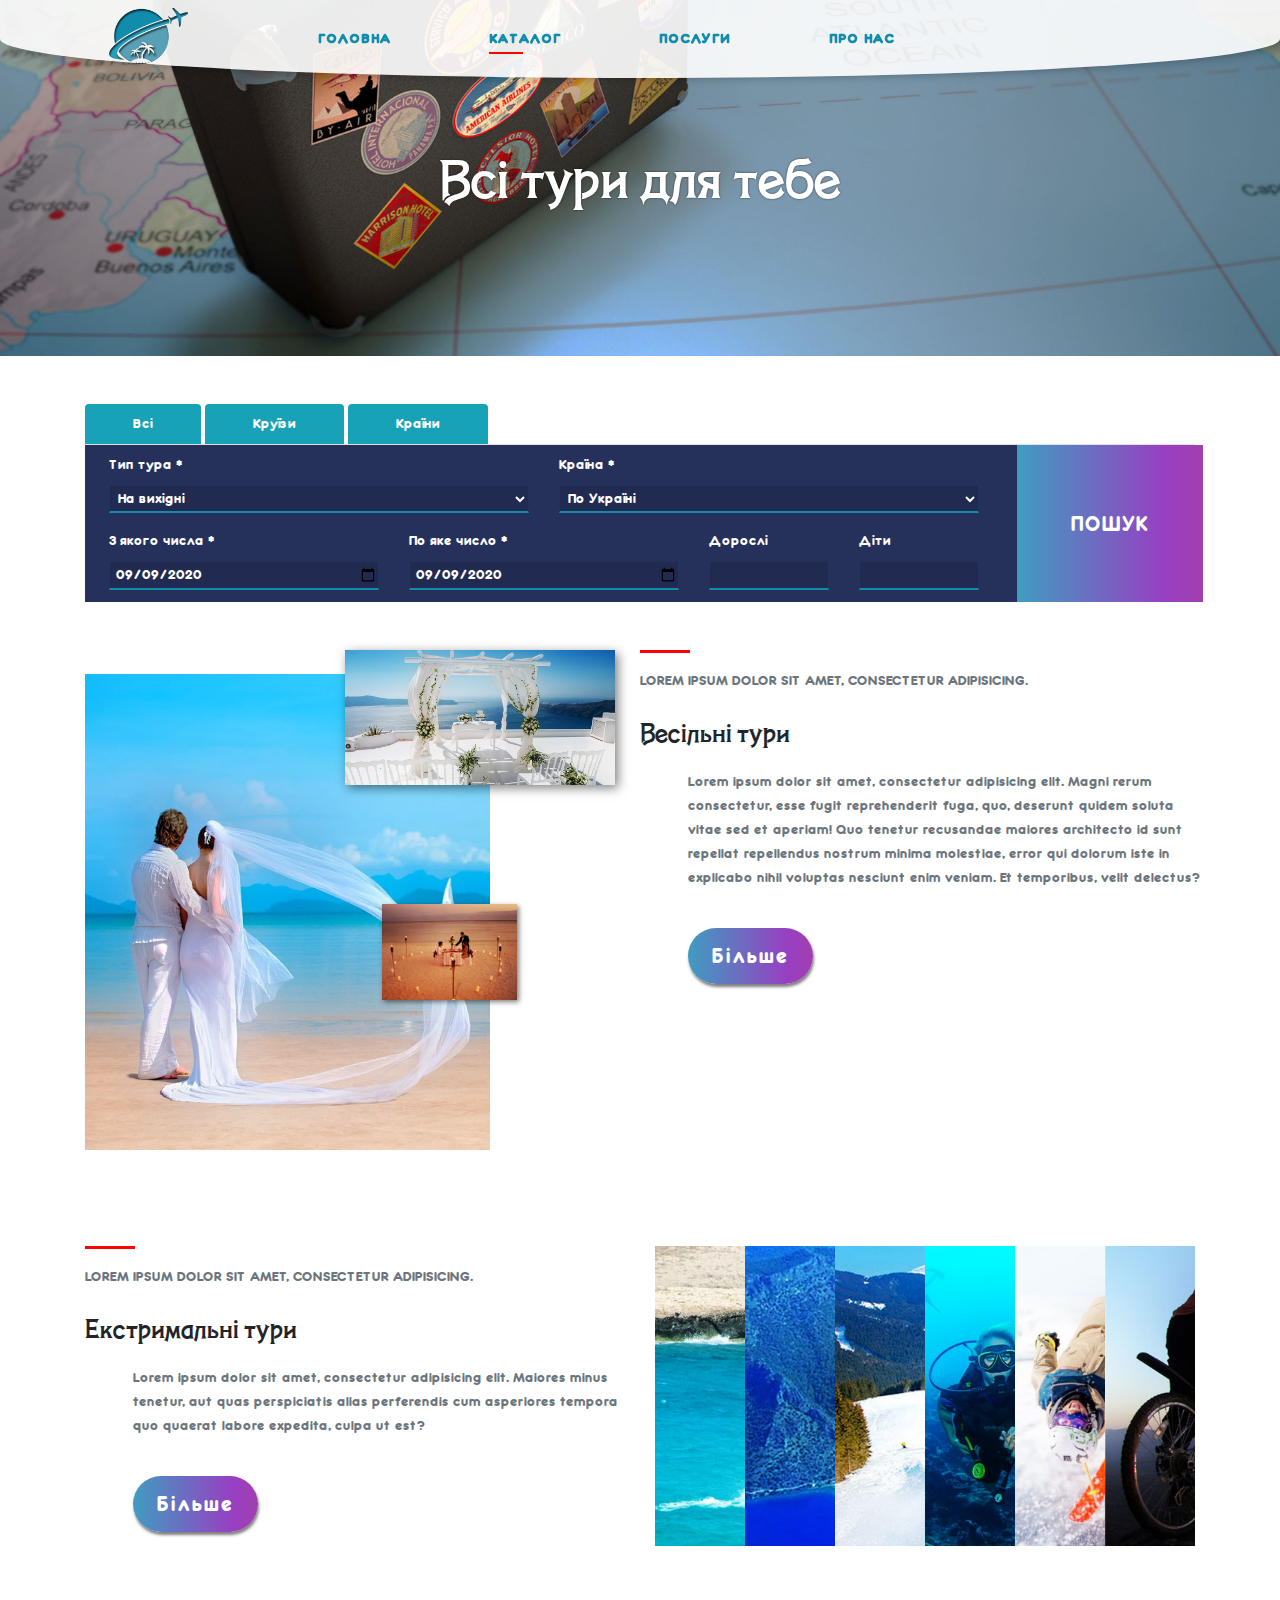
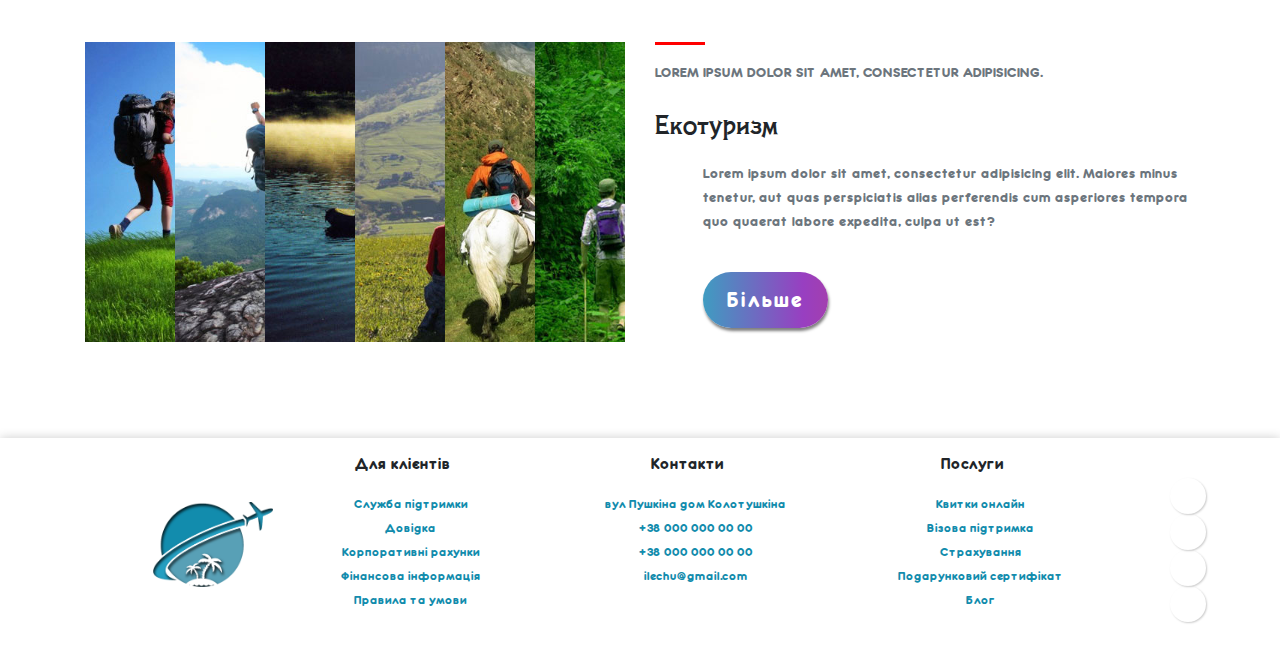
<file: catalog.html>
<!DOCTYPE html>
<html lang="en">
<head>
	<meta charset="UTF-8">
	<title>Каталог</title>
	<meta name="viewport" content="width=device-width, initial-scale=1, maximum-scale=1, user-scalable=no">
	<link rel="stylesheet" href="https://stackpath.bootstrapcdn.com/bootstrap/4.3.1/css/bootstrap.min.css" integrity="sha384-ggOyR0iXCbMQv3Xipma34MD+dH/1fQ784/j6cY/iJTQUOhcWr7x9JvoRxT2MZw1T" crossorigin="anonymous">
	<link rel="icon" href="img/icon.ico" type="image/x-icon">
	<link rel="stylesheet" type="text/css" href="css/style.css">
	<link crossorigin='anonymous' href='https://use.fontawesome.com/releases/v5.8.2/css/all.css' integrity='sha384-oS3vJWv+0UjzBfQzYUhtDYW+Pj2yciDJxpsK1OYPAYjqT085Qq/1cq5FLXAZQ7Ay' rel='stylesheet'/>
	<link rel="stylesheet" type="text/css" href="slick/slick.css"/>
	<link rel="stylesheet" type="text/css" href="css/fonts.css">
	<link rel="stylesheet" type="text/css" href="css/style.css">
</head>
<body>
	<header class=" d-none d-sm-block">
		<div class="row">
			<div class="col-sm-2 col-md-1 offset-sm-1 pt-2">
				<a href="#"><img class="w-100" src="img/logo.png" alt="logo"></a>
			</div>
			<div class="col-sm-6 offset-md-1 offset-sm-0 py-2">
				<ul class="row head-menu mt-3 mx-n5">
					<li class="col-3">
						<a class="d-block mx-n3" href="index.html">головна</a>
					</li>
					<li class="col-3">
						<a class="d-block mx-n3 active" href="#">каталог</a>
					</li>
					<li class="col-3">
						<a class="d-block mx-n3" href="services.html">послуги</a>
					</li>
					<li class="col-3">
						<a class="d-block mx-n3" href="about.html">про нас</a>
					</li>
				</ul>
			</div>
			<div class="col-sm-3 offset-sm-0 offset-md-1 col-md-2 mt-md-3 mt-sm-4">
				<div class="mx-auto head-liks">
					<a class="text-danger" href="#" data-toggle="modal" data-target="#exampleModal"><i class="fas fa-user"></i></a>
					<a href="#"><i class="fab fa-facebook-f"></i></a>
					<a href="#"><i class="fab fa-twitter"></i></a>
					<a href="#"><i class="fab fa-telegram-plane"></i></a>
				</div>
			</div>
		</div>	
	</header>
	<div class="modal" id="exampleModal" tabindex="-1" role="dialog" aria-labelledby="exampleModalLabel" aria-hidden="true">
		<div class="modal-dialog" role="document">
			<div class="modal-content">
				<div class="modal-header">
					<h5 class="modal-title" id="exampleModalLabel">Особистиц кабінет</h5>
					<button type="button" class="close" data-dismiss="modal" aria-label="Close">
						<span aria-hidden="true">&times;</span>
					</button>
				</div>
				<form class="w-100">
					<div class="modal-body">
						<input class="form-control my-2" type="text" placeholder="Введіть логін">
						<input class="form-control my-2" type="password" placeholder="Введіть пароль">
					</div>
					<div class="modal-footer">
						<button type="button" data-dismiss="modal" class="btn btn-info" data-toggle="modal" data-target="#exampleModal2">Реєстрація</button>
						<button type="button" data-dismiss="modal" class="btn btn-danger">Відміна</button>
						<input type="submit" value="Відправити" class="btn btn-success">
					</div>
				</form>
			</div>
		</div>
	</div>
	<div class="modal" id="exampleModal2" tabindex="-1" role="dialog" aria-labelledby="exampleModalLabel" aria-hidden="true">
		<div class="modal-dialog" role="document">
			<div class="modal-content">
				<div class="modal-header">
					<h5 class="modal-title" id="exampleModalLabel2">Реєстрація</h5>
					<button type="button" class="close" data-dismiss="modal" aria-label="Close">
						<span aria-hidden="true">&times;</span>
					</button>
				</div>
				<form>
					<div class="modal-body">
						<input class="form-control my-2" type="text" placeholder="Введіть логін">
						<input class="form-control my-2" type="email" placeholder="Введіть імейл">
						<input class="form-control my-2" type="password" placeholder="Введіть пароль">
						<input class="form-control my-2" type="password" placeholder="Введіть пароль підтвердження">
						<input class="form-control my-2" type="tel" placeholder="Введіть номер телефону">
						<div class="custom-control custom-switch">
							<input type="checkbox" class="custom-control-input" id="customSwitch1">
							<label class="custom-control-label text-secondary " for="customSwitch1">Надсилати новини</label>
						</div>
					</div>
					<div class="modal-footer">
						<button type="button" data-dismiss="modal" class="btn btn-danger">Відміна</button>
						<input type="submit" value="Відправити" class="btn btn-success">
					</div>
				</form>
			</div>
		</div>
	</div>
	<nav class="navbar navbar-hidden mt-n3 d-block d-sm-none">
		<button class="navbar-toggler navbar-toggler-right collapsed" type="button" data-toggle="collapse" data-target="#navbarColor01" aria-controls="navbarColor01" aria-expanded="false" aria-label="Toggle navigation">
			<img class="w-100" src="img/logo.png" alt="logo">
		</button>
		<div class="navbar-collapse collapse navbar-menu py-3" id="navbarColor01" style="">
			<div class="div">
				<a class="user" href="#" data-toggle="modal" data-target="#exampleModal"><i class="fas fa-user"></i></a>
			</div>
			<div class="my-3">
				<div>
					<a class="d-block w-100 p-1 text-uppercase text-center" href="index.html">головна</a>
				</div>
				<div>
					<a class="d-block w-100 p-1 text-uppercase text-center" href="#">каталог</a>
				</div>
				<div>
					<a class="d-block w-100 p-1 text-uppercase text-center" href="services.html">послуги</a>
				</div>
				<div>
					<a class="d-block w-100 p-1 text-uppercase text-center" href="about.html">про нас</a>
				</div>
			</div>
		</div>
	</nav>
	<section class="page-2-sec-1">
		<div class="container py-5">
			<div class="py-5 my-5">
				<h2 class="d-block text-center text-white title">Всі тури для тебе</h2>
			</div>
		</div>
	</section>
	<section>	
		<div class="container py-5">
			<ul class="nav nav-tabs text-white">
				<li class="active">
					<a class="d-inline-block py-2 px-4 px-sm-5 bg-info text-white rounded-top  text-decoration-none mr-1"  data-toggle="tab" href="#panel1">Всі</a>
				</li>
				<li>
					<a class="d-inline-block py-2 px-4 px-sm-5 bg-info text-white rounded-top text-decoration-none mr-1"  data-toggle="tab" href="#panel2">Круїзи</a>
				</li>
				<li>
					<a class="d-inline-block py-2 px-4 px-sm-5 bg-info text-white rounded-top text-decoration-none mr-1"  data-toggle="tab" href="#panel3">Країни</a>
				</li>

			</ul>

			<div class="tab-content">
				<div id="panel1" class="tab-pane active">
					<div class="sec-2-form pl-4 mx-n3 mx-sm-0">
						<form class="text-white row ">
							<div class="row col-sm-10 pb-1">
								<label class="col-sm-6">
									<span class="d-block py-2">Тип тура *</span>
									<select class="w-100 p-1">
										<option value="">На вихідні</option>
										<option value="">Екскурійні</option>
										<option value="">Екстримальні</option>
										<option value="">Екотури</option>
										<option value="">Індивідуальні</option>
										<option value="">Весільні</option>
									</select>
								</label>
								<label class="col-sm-6">
									<span class="d-block py-2">Країна *</span>
									<select class="w-100 p-1">
										<option value="">По Україні</option>
										<option value="">Турція</option>
										<option value="">Болгарія</option>
										<option value="">Єгипет</option>
										<option value="">Тайланд</option>
										<option value="">Бразілія</option>
										<option value="">Індонезія</option>
										<option value="">Болгарія</option>
										<option value="">Франція</option>	
										<option value="">Тд./Тп.</option>
									</select>
								</label>
								<label class="col-sm-4">
									<span class="d-block py-2">З якого числа *</span>
									<input class="w-100 d-block" type="date" name="start" value="2020-09-09" required>
								</label>
								<label class="col-sm-4">
									<span class="d-block py-2">По яке число *</span>
									<input class="w-100 d-block" type="date" name="end" value="2020-09-09" required>
								</label>
								<label class="col-sm-2">
									<span class="d-block py-2">Дорослі</span>
									<input class="w-100" min="1" type="number">
								</label>
								<label class="col-sm-2">
									<span class="d-block py-2">Діти</span>
									<input class="w-100" min="0" type="number">
								</label>
							</div>
							<div class="col-sm-2 mx-n3 ml-sm-2 mx-sm-n0 m-0">
								<input class="btn-submit" type="submit" value="пошук">
							</div>
						</form>
					</div>
					<div class="row pt-5 py-sm-5">
						<div class="col-sm-6">
							<div class="sec-3-img-box mt-5 mt-sm-0">
								<img class="w-75 pt-4" src="img/page-2-sec-2-img-1.jpg" alt="1">
								<img class="w-50" src="img/page-2-sec-2-img-2.jpg" alt="1">
								<img class="w-25" src="img/page-2-sec-2-img-3.jpg" alt="1">
							</div>
						</div>
						<div class="col-sm-6 p-5 p-sm-0 ">
							<div class="redline mb-3"></div>
							<span class="text-uppercase text-secondary">Lorem ipsum dolor sit amet, consectetur adipisicing.</span>
							<h4 class="my-4">Весільні тури </h4>
							<p class="pl-5 text-secondary mb-5">Lorem ipsum dolor sit amet, consectetur adipisicing elit. Magni rerum consectetur, esse fugit reprehenderit fuga, quo, deserunt quidem soluta vitae sed et aperiam! Quo tenetur recusandae maiores architecto id sunt repellat repellendus nostrum minima molestiae, error qui dolorum iste in explicabo nihil voluptas nesciunt enim veniam. Et temporibus, velit delectus?</p>
							<a class="ml-5 py-3 px-4 btn-style" href="#">Більше</a>
						</div>
					</div>
					<div class="row py-5">
						<div class="col-sm-6 order-6 order-sm-0">
							<div class="redline mb-3"></div>
							<span class="text-uppercase text-secondary">Lorem ipsum dolor sit amet, consectetur adipisicing.</span>
							<h4 class="my-4">Екстримальні тури </h4>
							<p class="pl-5 text-secondary mb-5">Lorem ipsum dolor sit amet, consectetur adipisicing elit. Maiores minus tenetur, aut quas perspiciatis alias perferendis cum asperiores tempora quo quaerat labore expedita, culpa ut est? </p>
							<a class="ml-5 py-3 px-4 btn-style" href="#">Більше</a>
						</div>	
						<div class="col-sm-6">
							<div class="slide-box">
								<div class="content">
									<div class="slide">
										<img src="img/slide/img-1.jpg" alt="">
									</div>
								</div>
								<div class="content">
									<div class="slide">
										<img src="img/slide/img-2.jpg" alt="">
									</div>
								</div>
								<div class="content">
									<div class="slide">
										<img src="img/slide/img-3.jpg" alt="">
									</div>
								</div>
								<div class="content">
									<div class="slide">
										<img src="img/slide/img-4.jpg" alt="">
									</div>
								</div>
								<div class="content">
									<div class="slide">
										<img src="img/slide/img-5.jpg" alt="">
									</div>
								</div>
								<div class="content">
									<div class="slide">
										<img src="img/slide/img-6.jpg" alt="">
									</div>
								</div>
							</div>
						</div>
					</div>

					<div class="row py-5">
						<div class="col-sm-6">
							<div class="slide-box">
								<div class="content">
									<div class="slide">
										<img src="img/slide/img-7.jpg" alt="">
									</div>
								</div>
								<div class="content">
									<div class="slide">
										<img src="img/slide/img-8.jpg" alt="">
									</div>
								</div>
								<div class="content">
									<div class="slide">
										<img src="img/slide/img-9.jpg" alt="">
									</div>
								</div>
								<div class="content">
									<div class="slide">
										<img src="img/slide/img-10.jpg" alt="">
									</div>
								</div>
								<div class="content">
									<div class="slide">
										<img src="img/slide/img-11.jpg" alt="">
									</div>
								</div>
								<div class="content">
									<div class="slide">
										<img src="img/slide/img-12.jpg" alt="">
									</div>
								</div>
							</div>
						</div>
						<div class="col-sm-6">
							<div class="redline mb-3"></div>
							<span class="text-uppercase text-secondary">Lorem ipsum dolor sit amet, consectetur adipisicing.</span>
							<h4 class="my-4">Екотуризм </h4>
							<p class="pl-5 text-secondary mb-5">Lorem ipsum dolor sit amet, consectetur adipisicing elit. Maiores minus tenetur, aut quas perspiciatis alias perferendis cum asperiores tempora quo quaerat labore expedita, culpa ut est? </p>
							<a class="ml-5 py-3 px-4 btn-style" href="#">Більше</a>
						</div>	
					</div>
				</div>
				<div id="panel2" class="tab-pane fade">
					<div class="sec-2-form pl-4 mx-n3 mx-sm-0">
						<form class="text-white row ">
							<div class="row col-sm-10 pb-1">
								<label class="col-sm-4">
									<span class="d-block py-2">Тип круіза *</span>
									<select class="w-100 p-1">
										<option value="">Морські</option>
										<option value="">Річні</option>
										<option value="">Океанські</option>
									</select>
								</label>
								<label class="col-sm-4">
									<span class="d-block py-2">Регірн круіза *</span>
									<select class="w-100 p-1">
										<option value="">Середземно-морське</option>
										<option value="">0</option>
										<option value="">1</option>
										<option value="">2</option>
										<option value="">3</option>
									</select>
								</label>
								<label class="col-sm-4">
									<span class="d-block py-2">Лайнер *</span>
									<select class="w-100 p-1">
										<option value="">Noordam</option>
										<option value="">0</option>
										<option value="">1</option>
									</select>
								</label>
								<label class="col-sm-4">
									<span class="d-block py-2">З якого числа *</span>
									<input class="w-100 d-block" type="date" name="start" value="2020-09-09" required>
								</label>
								<label class="col-sm-4">
									<span class="d-block py-2">По яке число *</span>
									<input class="w-100 d-block" type="date" name="end" value="2020-09-09" required>
								</label>
								<label class="col-sm-2">
									<span class="d-block py-2">Дорослі</span>
									<input class="w-100" min="1" type="number">
								</label>
								<label class="col-sm-2">
									<span class="d-block py-2">Діти</span>
									<input class="w-100" min="0" type="number">
								</label>
							</div>
							<div class="col-sm-2 mx-n3 ml-sm-2 mx-sm-n0 m-0">
								<input type="submit" value="пошук">
							</div>
						</form>
					</div>
					<div class="row py-5 ">
						<div class="col-md-6 mt-3">
							<div class="p2-card ml-5">
								<div class="p2-img-box">
									<img class="w-100" src="img/cruise.jpg" alt="1">
								</div>
								<div class="ml-5 pl-5">
									<div class="p2-note-box pl-5">
										<h5 class="py-2">Барселона – Марсель – Генуя</h5>
										<span class="text-secondary">Круїзна компанія: </span> <span class="font-weight-bolder"> MSC</span><br>
										<span class="text-secondary">Судно:</span>
										<span class="font-weight-bolder">MSC FANTASIA!</span><br>
										<div class="py-3"><a class="py-2 px-3 btn-style text-white" href="#">Більше</a></div>
									</div>
								</div>
							</div>
						</div>
						<div class="col-md-6 mt-3">
							<div class="p2-card ml-5">
								<div class="p2-img-box">
									<img class="w-100" src="img/cruise.jpg" alt="1">
								</div>
								<div class="ml-5 pl-5">
									<div class="p2-note-box pl-5">
										<h5 class="py-2">Барселона – Марсель – Генуя</h5>
										<span class="text-secondary">Круїзна компанія: </span> <span class="font-weight-bolder"> MSC</span><br>
										<span class="text-secondary">Судно:</span>
										<span class="font-weight-bolder">MSC FANTASIA!</span><br>
										<div class="py-3"><a class="py-2 px-3 btn-style text-white" href="#">Більше</a></div>
									</div>
								</div>
							</div>
						</div>
						<div class="col-md-6 mt-3">
							<div class="p2-card ml-5">
								<div class="p2-img-box">
									<img class="w-100" src="img/cruise.jpg" alt="1">
								</div>
								<div class="ml-5 pl-5">
									<div class="p2-note-box pl-5">
										<h5 class="py-2">Барселона – Марсель – Генуя</h5>
										<span class="text-secondary">Круїзна компанія: </span> <span class="font-weight-bolder"> MSC</span><br>
										<span class="text-secondary">Судно:</span>
										<span class="font-weight-bolder">MSC FANTASIA!</span><br>
										<div class="py-3"><a class="py-2 px-3 btn-style text-white" href="#">Більше</a></div>
									</div>
								</div>
							</div>
						</div>
						<div class="col-md-6 mt-3">
							<div class="p2-card ml-5">
								<div class="p2-img-box">
									<img class="w-100" src="img/cruise.jpg" alt="1">
								</div>
								<div class="ml-5 pl-5">
									<div class="p2-note-box pl-5">
										<h5 class="py-2">Барселона – Марсель – Генуя</h5>
										<span class="text-secondary">Круїзна компанія: </span> <span class="font-weight-bolder"> MSC</span><br>
										<span class="text-secondary">Судно:</span>
										<span class="font-weight-bolder">MSC FANTASIA!</span><br>
										<div class="py-3"><a class="btn-hover py-2 px-3 btn-style text-white" href="#">Більше</a></div>
									</div>
								</div>
							</div>
						</div>
					</div>		
				</div>

				<div id="panel3" class="tab-pane fade">
					<div class="sec-2-form pl-4 mx-n3 mx-sm-0">
						<form class="text-white row ">
							<div class="row col-sm-10 pb-1">
								<label class="col-sm-6">
									<span class="d-block py-2">Континент *</span>
									<select class="w-100 p-1">
										<option value="">Африка</option>
										<option value="">Пд. Америка</option>
										<option value="">Пн.Америка</option>
										<option value="">Євразія</option>
										<option value="">Австралія</option>
									</select>
								</label>
								<label class="col-sm-6">
									<span class="d-block py-2">Країна *</span>
									<select class="w-100 p-1">
										<option value="">По Україні</option>
										<option value="">Турція</option>
										<option value="">Болгарія</option>
										<option value="">Єгипет</option>
										<option value="">Тайланд</option>
										<option value="">Бразілія</option>
										<option value="">Індонезія</option>
										<option value="">Болгарія</option>
										<option value="">Франція</option>	
										<option value="">Тд./Тп.</option>
									</select>
								</label>
								<label class="col-sm-4">
									<span class="d-block py-2">З якого числа *</span>
									<input class="w-100 d-block" type="date" name="start" value="2020-09-09" required>
								</label>
								<label class="col-sm-4">
									<span class="d-block py-2">По яке число *</span>
									<input class="w-100 d-block" type="date" name="end" value="2020-09-09" required>
								</label>
								<label class="col-sm-2">
									<span class="d-block py-2">Дорослі</span>
									<input class="w-100" min="1" type="number">
								</label>
								<label class="col-sm-2">
									<span class="d-block py-2">Діти</span>
									<input class="w-100" min="0" type="number">
								</label>
							</div>
							<div class="col-sm-2 mx-n3 ml-sm-2 mx-sm-n0 m-0">
								<input type="submit" value="пошук">
							</div>
						</form>
					</div>
					<div class="row py-5">
						<div class="col-sm-10 offset-sm-1 row">
							<div class="col-md-4 col-sm-6 row mx-auto">
								<div class="p2-flip-card">
									<div class="p2-flip-img-box">
										<img class="w-100" src="img/country/img-1.jpg" alt="1">
										<h5 class="text-center">Турція</h5>
									</div>
									<div class="p2-flip-note p-2 text-center">
										<h5 class="py-2">Name</h5>
										<p class="text-secondary">Lorem ipsum dolor sit amet, consectetur adipisicing elit. Illo hic ea maxime quis cupiditate, quasi cumque vitae molestiae asperiores sunt.</p>
										<a class="ml-5 py-1 px-3 btn-style" href="#">Більше</a>
									</div>
								</div>	
							</div>
							<div class="col-md-4 col-sm-6 row mx-auto">
								<div class="p2-flip-card">
									<div class="p2-flip-img-box">
										<img class="w-100" src="img/country/img-2.jpg" alt="1">
										<h5 class="text-center">Єгипет</h5>
									</div>
									<div class="p2-flip-note p-2 text-center">
										<h5 class="py-2">Name</h5>
										<p class="text-secondary">Lorem ipsum dolor sit amet, consectetur adipisicing elit. Incidunt id enim asperiores quis excepturi fugit ab ullam, expedita inventore illum.</p>
										<a class="ml-5 py-1 px-3 btn-style" href="#">Більше</a>
									</div>
								</div>	
							</div>
							<div class="col-md-4 col-sm-6 row mx-auto">
								<div class="p2-flip-card">
									<div class="p2-flip-img-box">
										<img class="w-100" src="img/country/img-3.jpg" alt="1">
										<h5 class="text-center">Тайланд</h5>
									</div>
									<div class="p2-flip-note p-2 text-center">
										<h5 class="py-2">Name</h5>
										<p class="text-secondary">Lorem ipsum dolor sit amet, consectetur adipisicing elit. Commodi pariatur, error quis quos distinctio quas asperiores illum odio, iure debitis.</p>
										<a class="ml-5 py-1 px-3 btn-style" href="#">Більше</a>
									</div>
								</div>	
							</div>
							<div class="col-md-4 col-sm-6 row mx-auto">
								<div class="p2-flip-card">
									<div class="p2-flip-img-box">
										<img class="w-100" src="img/country/img-4.jpg" alt="1">
										<h5 class="text-center">Індонезія</h5>
									</div>
									<div class="p2-flip-note p-2 text-center">
										<h5 class="py-2">Name</h5>
										<p class="text-secondary">Lorem ipsum dolor sit amet, consectetur adipisicing elit. Id nobis iure praesentium maxime architecto distinctio facilis iusto aut unde eveniet!</p>
										<a class="ml-5 py-1 px-3 btn-style" href="#">Більше</a>
									</div>
								</div>	
							</div>
							<div class="col-md-4 col-sm-6 row mx-auto">
								<div class="p2-flip-card">
									<div class="p2-flip-img-box">
										<img class="w-100" src="img/country/img-5.jpg" alt="1">
										<h5 class="text-center">ОАЕ</h5>
									</div>
									<div class="p2-flip-note p-2 text-center">
										<h5 class="py-2">Name</h5>
										<p class="text-secondary">Lorem ipsum dolor sit amet, consectetur adipisicing elit. Amet sed asperiores provident dolores ratione repellat, minus harum! Ipsa, corrupti, blanditiis.</p>
										<a class="ml-5 py-1 px-3 btn-style" href="#">Більше</a>
									</div>
								</div>	
							</div>
							<div class="col-md-4 col-sm-6 row mx-auto">
								<div class="p2-flip-card">
									<div class="p2-flip-img-box">
										<img class="w-100" src="img/country/img-6.jpg" alt="1">
										<h5 class="text-center">Болгарія</h5>
									</div>
									<div class="p2-flip-note p-2 text-center">
										<h5 class="py-2">Name</h5>
										<p class="text-secondary">Lorem ipsum dolor sit amet, consectetur adipisicing elit. Quia quae dignissimos non, eligendi quas blanditiis distinctio magni quasi accusamus voluptas?</p>
										<a class="ml-5 py-1 px-3 btn-style" href="#">Більше</a>
									</div>
								</div>	
							</div>
							<div class="col-md-4 col-sm-6 row mx-auto">
								<div class="p2-flip-card">
									<div class="p2-flip-img-box">
										<img class="w-100" src="img/country/img-7.jpg" alt="1">
										<h5 class="text-center">Австрія</h5>
									</div>
									<div class="p2-flip-note p-2 text-center">
										<h5 class="py-2">Name</h5>
										<p class="text-secondary">Lorem ipsum dolor sit amet, consectetur adipisicing elit. Non est obcaecati qui natus quod illum, magni id sit facilis possimus.</p>
										<a class="ml-5 py-1 px-3 btn-style" href="#">Більше</a>
									</div>
								</div>	
							</div>
							<div class="col-md-4 col-sm-6 row mx-auto">
								<div class="p2-flip-card">
									<div class="p2-flip-img-box">
										<img class="w-100" src="img/country/img-8.jpg" alt="1">
										<h5 class="text-center">Франція</h5>
									</div>
									<div class="p2-flip-note p-2 text-center">
										<h5 class="py-2">Name</h5>
										<p class="text-secondary">Lorem ipsum dolor sit amet, consectetur adipisicing elit. Error cupiditate dolor minus libero id veniam ducimus architecto repudiandae aut odit.</p>
										<a class="ml-5 py-1 px-3 btn-style" href="#">Більше</a>
									</div>
								</div>	
							</div>
							<div class="col-md-4 col-sm-6 row mx-auto">
								<div class="p2-flip-card">
									<div class="p2-flip-img-box">
										<img class="w-100" src="img/country/img-9.jpg" alt="1">
										<h5 class="text-center">Бразілія</h5>
									</div>
									<div class="p2-flip-note p-2 text-center">
										<h5 class="py-2">Name</h5>
										<p class="text-secondary">Lorem ipsum dolor sit amet, consectetur adipisicing elit. Distinctio sed quos tenetur earum, culpa quo. Architecto itaque quibusdam quam odit.</p>
										<a class="ml-5 py-1 px-3 btn-style" href="#">Більше</a>
									</div>
								</div>	
							</div>




						</div>
					</div>


				</div>
			</div>
		</div>
	</section>	
	<footer>
		<div class="container py-3">
			<div class="row footer-menu text-center">
				<div class="col-sm-2"><div class="w-100 ml-5 mt-5 d-none d-sm-block"><img class="w-75" src="img/logo.png " alt="logo"></div></div>
				<div class="col-sm-3 col-6">
					<h6 class="w-100">Для клієнтів</h6>
					<div class="py-sm-2">
						<ul class="ml-n4">
							<li><a href="#">Служба підтримки</a></li>
							<li><a href="#">Довідка</a></li>
							<li><a href="#">Корпоративні рахунки</a></li>
							<li><a href="#">Фінансова інформація</a></li>
							<li><a href="#">Правила та умови</a></li>
						</ul>
					</div>
				</div>
				<div class="col-sm-3 col-6">
					<h6 class="w-100">Контакти</h6>
					<div class="py-sm-2">
						<ul class="ml-n4">
							<li><a href="#">вул Пушкіна дом Колотушкіна</a></li>
							<li><a href="#">+38 000 000 00 00</a></li>
							<li><a href="#">+38 000 000 00 00</a></li>
							<li><a href="#">ilechu@gmail.com</a></li>
						</ul>
					</div>
				</div>
				<div class="col-sm-3 col-6">
					<h6 class="w-100">Послуги</h6>
					<div class="py-sm-2">
						<ul class="ml-n4">
							<li><a href="#">Квитки онлайн</a></li>
							<li><a href="#">Візова підтримка</a></li>
							<li><a href="#">Страхування</a></li>
							<li><a href="#">Подарунковий сертифікат</a></li>
							<li><a href="#">Блог</a></li>
						</ul>
					</div>
				</div>
				<div class="col-sm-1 col-6 pt-4 link-box">
					<ul>
						<li class="d-inline-block d-sm-block"><a href="#"><i class="fab fa-facebook-f"></i></a></li>
						<li class="d-inline-block d-sm-block"><a href="#"><i class="fab fa-twitter"></i></a></li>
						<li class="d-inline-block d-sm-block"><a href="#"><i class="fab fa-telegram-plane"></i></a></li>
						<li class="d-inline-block d-sm-block"><a href="#"><i class="fab fa-instagram"></i></a></li>
					</ul>
				</div>
			</div>
		</div>
	</footer>

	<script src="https://code.jquery.com/jquery-3.3.1.slim.min.js" integrity="sha384-q8i/X+965DzO0rT7abK41JStQIAqVgRVzpbzo5smXKp4YfRvH+8abtTE1Pi6jizo" crossorigin="anonymous"></script>
	<script src="https://cdnjs.cloudflare.com/ajax/libs/popper.js/1.14.7/umd/popper.min.js" integrity="sha384-UO2eT0CpHqdSJQ6hJty5KVphtPhzWj9WO1clHTMGa3JDZwrnQq4sF86dIHNDz0W1" crossorigin="anonymous"></script>
	<script src="https://stackpath.bootstrapcdn.com/bootstrap/4.3.1/js/bootstrap.min.js" integrity="sha384-JjSmVgyd0p3pXB1rRibZUAYoIIy6OrQ6VrjIEaFf/nJGzIxFDsf4x0xIM+B07jRM" crossorigin="anonymous"></script>
	<script type="text/javascript" src="http://code.jquery.com/jquery-1.11.0.min.js"></script>
	<script type="text/javascript" src="slick/slick.min.js"></script>
</body>
</html>
</file>
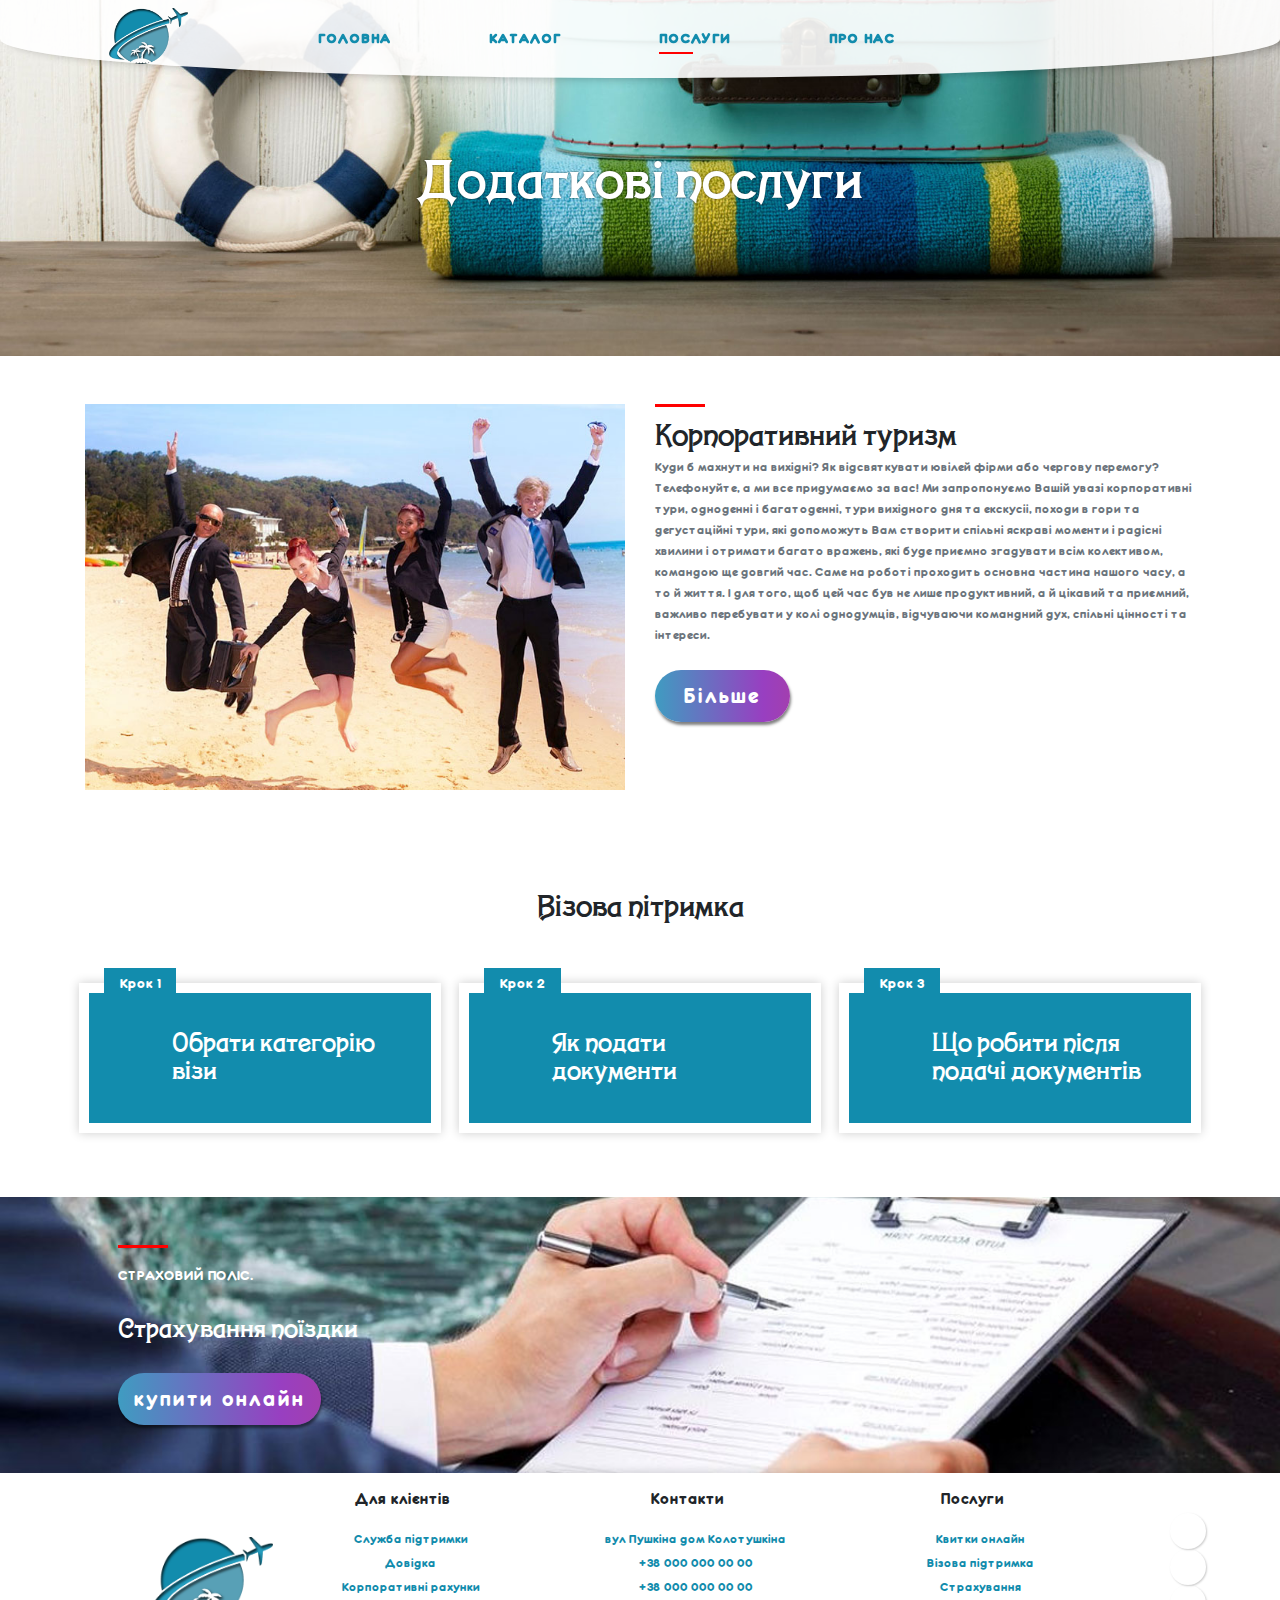
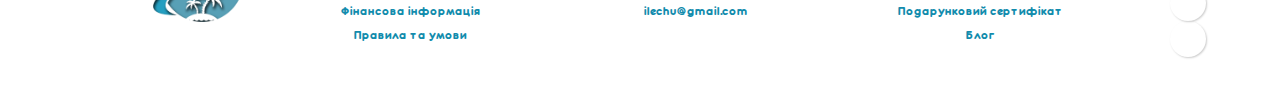
<file: services.html>
<!DOCTYPE html>
<html lang="en">
<head>
	<meta charset="UTF-8">
	<title>Наші послуги</title>
	<meta name="viewport" content="width=device-width, initial-scale=1, maximum-scale=1, user-scalable=no">
	<link rel="stylesheet" href="https://stackpath.bootstrapcdn.com/bootstrap/4.3.1/css/bootstrap.min.css" integrity="sha384-ggOyR0iXCbMQv3Xipma34MD+dH/1fQ784/j6cY/iJTQUOhcWr7x9JvoRxT2MZw1T" crossorigin="anonymous">
	<link rel="icon" href="img/icon.ico" type="image/x-icon">
	<link rel="stylesheet" type="text/css" href="css/style.css">
	<link crossorigin='anonymous' href='https://use.fontawesome.com/releases/v5.8.2/css/all.css' integrity='sha384-oS3vJWv+0UjzBfQzYUhtDYW+Pj2yciDJxpsK1OYPAYjqT085Qq/1cq5FLXAZQ7Ay' rel='stylesheet'/>
	<link rel="stylesheet" type="text/css" href="slick/slick.css"/>
	<link rel="stylesheet" type="text/css" href="css/fonts.css">
	<link rel="stylesheet" type="text/css" href="css/style.css">
</head>
<body>
	<header class=" d-none d-sm-block">
		<div class="row">
			<div class="col-sm-2 col-md-1 offset-sm-1 pt-2">
				<a href="#"><img class="w-100" src="img/logo.png" alt="logo"></a>
			</div>
			<div class="col-sm-6 offset-md-1 offset-sm-0 py-2">
				<ul class="row head-menu mt-3 mx-n5">
					<li class="col-3">
						<a class="d-block mx-n3" href="index.html">головна</a>
					</li>
					<li class="col-3">
						<a class="d-block mx-n3" href="catalog.html">каталог</a>
					</li>
					<li class="col-3">
						<a class="d-block mx-n3 active
						" href="#">послуги</a>
					</li>
					<li class="col-3">
						<a class="d-block mx-n3" href="about.html">про нас</a>
					</li>
				</ul>
			</div>
			<div class="col-sm-3 offset-sm-0 offset-md-1 col-md-2 mt-md-3 mt-sm-4">
				<div class="mx-auto head-liks">
					<a class="text-danger" href="#" data-toggle="modal" data-target="#exampleModal"><i class="fas fa-user"></i></a>
					<a href="#"><i class="fab fa-facebook-f"></i></a>
					<a href="#"><i class="fab fa-twitter"></i></a>
					<a href="#"><i class="fab fa-telegram-plane"></i></a>
				</div>
			</div>
		</div>	
	</header>
		<div class="modal" id="exampleModal" tabindex="-1" role="dialog" aria-labelledby="exampleModalLabel" aria-hidden="true">
		<div class="modal-dialog" role="document">
			<div class="modal-content">
				<div class="modal-header">
					<h5 class="modal-title" id="exampleModalLabel">Особистиц кабінет</h5>
					<button type="button" class="close" data-dismiss="modal" aria-label="Close">
						<span aria-hidden="true">&times;</span>
					</button>
				</div>
				<form class="w-100">
					<div class="modal-body">
						<input class="form-control my-2" type="text" placeholder="Введіть логін">
						<input class="form-control my-2" type="password" placeholder="Введіть пароль">
					</div>
					<div class="modal-footer">
						<button type="button" data-dismiss="modal" class="btn btn-info" data-toggle="modal" data-target="#exampleModal2">Реєстрація</button>
						<button type="button" data-dismiss="modal" class="btn btn-danger">Відміна</button>
						<input type="submit" value="Відправити" class="btn btn-success">
					</div>
				</form>
			</div>
		</div>
	</div>
	<div class="modal" id="exampleModal2" tabindex="-1" role="dialog" aria-labelledby="exampleModalLabel" aria-hidden="true">
		<div class="modal-dialog" role="document">
			<div class="modal-content">
				<div class="modal-header">
					<h5 class="modal-title" id="exampleModalLabel2">Реєстрація</h5>
					<button type="button" class="close" data-dismiss="modal" aria-label="Close">
						<span aria-hidden="true">&times;</span>
					</button>
				</div>
				<form>
					<div class="modal-body">
						<input class="form-control my-2" type="text" placeholder="Введіть логін">
						<input class="form-control my-2" type="email" placeholder="Введіть імейл">
						<input class="form-control my-2" type="password" placeholder="Введіть пароль">
						<input class="form-control my-2" type="password" placeholder="Введіть пароль підтвердження">
						<input class="form-control my-2" type="tel" placeholder="Введіть номер телефону">
						<div class="custom-control custom-switch">
							<input type="checkbox" class="custom-control-input" id="customSwitch1">
							<label class="custom-control-label text-secondary " for="customSwitch1">Надсилати новини</label>
						</div>
					</div>
					<div class="modal-footer">
						<button type="button" data-dismiss="modal" class="btn btn-danger">Відміна</button>
						<input type="submit" value="Відправити" class="btn btn-success">
					</div>
				</form>
			</div>
		</div>
	</div>
	<nav class="navbar navbar-hidden mt-n3 d-block d-sm-none">
		<button class="navbar-toggler navbar-toggler-right collapsed" type="button" data-toggle="collapse" data-target="#navbarColor01" aria-controls="navbarColor01" aria-expanded="false" aria-label="Toggle navigation">
			<img class="w-100" src="img/logo.png" alt="logo">
		</button>
		<div class="navbar-collapse collapse navbar-menu py-3" id="navbarColor01" style="">
			<div class="div">
				<a class="user" href="#" data-toggle="modal" data-target="#exampleModal"><i class="fas fa-user"></i></a>
			</div>
			<div class="my-3">
				<div>
					<a class="d-block w-100 p-1 text-uppercase text-center" href="index.html">головна</a>
				</div>
				<div>
					<a class="d-block w-100 p-1 text-uppercase text-center" href="catalog.html">каталог</a>
				</div>
				<div>
					<a class="d-block w-100 p-1 text-uppercase text-center" href="#">послуги</a>
				</div>
				<div>
					<a class="d-block w-100 p-1 text-uppercase text-center" href="about.html">про нас</a>
				</div>
			</div>
		</div>
	</nav>
	<section class="page-3-sec-1">
		<div class="container py-5">
			<div class="py-5 my-5">
				<h2 class="d-block text-center text-white title">Додаткові послуги</h2>
			</div>
		</div>
	</section>
	<section>
		<div class="container">
			<div class="row py-5">
				<div class="col-sm-6"><img class="w-100" src="img/corp.jpg" alt="1"></div>
				<div class="col-sm-6">
					<div class="redline mb-2"></div>
					<h3 class="mb-2">Корпоративний туризм</h3>
					<p class="text-secondary text-14">Куди б махнути на вихідні? Як відсвяткувати ювілей фірми або чергову перемогу? Телефонуйте, а ми все придумаємо за вас! Ми запропонуємо Вашій увазі корпоративні тури, одноденні і багатоденні, тури вихідного дня та екскусіі, походи в гори та дегустаційні тури, які допоможуть Вам створити спільні яскраві моменти і радісні хвилини і отримати багато вражень, які буде приємно згадувати всім колективом, командою ще довгий час. Саме на роботі проходить основна частина нашого часу, а то й життя. І для того, щоб цей час був не лише продуктивний, а й цікавий та приємний, важливо перебувати у колі однодумців, відчуваючи командний дух, спільні цінності та інтереси.</p>
					<a class="d-inline-block w-25 mx-auto text-center py-2 px-3 mt-2 btn-style" href="#">Більше</a>
				</div>
			</div>
		</div>
	</section>
	<section>	
		<div class="container py-5">	
			<h3 class="w-100 text-center mb-5">Візова пітримка</h3>
			<div class="row">
				<div class="col-sm-4 my-3">
					<div class="p3-visa mx-auto">
						<div class="p3-step py-1 px-3 text-white"><span>Крок 1</span></div>
						<div class="row p-3 p3-visa-box text-white">
							<span class="col-2 py-2"><i class="fas fa-check-double"></i></span>
							<h4 class="col-10">Обрати категорію візи</h4>
						</div>
					</div>
				</div>
				<div class="col-sm-4 my-3">
					<div class="p3-visa mx-auto">
						<div class="p3-step py-1 px-3 text-white"><span>Крок 2</span></div>
						<div class="row p-3 p3-visa-box text-white">
							<span class="col-2 py-2"><i class="fas fa-id-card"></i></span>
							<h4 class="col-10">Як подати документи</h4>
						</div>
					</div>
				</div>
				<div class="col-sm-4 my-3">
					<div class="p3-visa mx-auto">
						<div class="p3-step py-1 px-3 text-white"><span>Крок 3</span></div>
						<div class="row p-3 p3-visa-box text-white">
							<span class="col-2 py-2"><i class="fas fa-pencil-alt"></i></span>
							<h4 class="col-10">Що робити після подачі документів</h4>
						</div>
					</div>
				</div>
			</div>
		</div>
	</section>
	<section class="ensure">
		<div class="container p-5">
			<div>
				<div class="redline mb-3"></div>
				<span class="text-uppercase text-white">Страховий поліс.</span>
				<h4 class="my-4 text-white">Страхування поїздки</h4>
				<a class="d-inline-block text-center py-2 px-3 mt-2 btn-style" href="#">купити онлайн</a>
			</div>
		</div>
	</section>
	<footer>
		<div class="container py-3">
			<div class="row footer-menu text-center">
				<div class="col-sm-2"><div class="w-100 ml-5 mt-5 d-none d-sm-block"><img class="w-75" src="img/logo.png " alt="logo"></div></div>
				<div class="col-sm-3 col-6">
					<h6 class="w-100">Для клієнтів</h6>
					<div class="py-sm-2">
						<ul class="ml-n4">
							<li><a href="#">Служба підтримки</a></li>
							<li><a href="#">Довідка</a></li>
							<li><a href="#">Корпоративні рахунки</a></li>
							<li><a href="#">Фінансова інформація</a></li>
							<li><a href="#">Правила та умови</a></li>
						</ul>
					</div>
				</div>
				<div class="col-sm-3 col-6">
					<h6 class="w-100">Контакти</h6>
					<div class="py-sm-2">
						<ul class="ml-n4">
							<li><a href="#">вул Пушкіна дом Колотушкіна</a></li>
							<li><a href="#">+38 000 000 00 00</a></li>
							<li><a href="#">+38 000 000 00 00</a></li>
							<li><a href="#">ilechu@gmail.com</a></li>
						</ul>
					</div>
				</div>
				<div class="col-sm-3 col-6">
					<h6 class="w-100">Послуги</h6>
					<div class="py-sm-2">
						<ul class="ml-n4">
							<li><a href="#">Квитки онлайн</a></li>
							<li><a href="#">Візова підтримка</a></li>
							<li><a href="#">Страхування</a></li>
							<li><a href="#">Подарунковий сертифікат</a></li>
							<li><a href="#">Блог</a></li>
						</ul>
					</div>
				</div>
				<div class="col-sm-1 col-6 pt-4 link-box">
					<ul>
						<li class="d-inline-block d-sm-block"><a href="#"><i class="fab fa-facebook-f"></i></a></li>
						<li class="d-inline-block d-sm-block"><a href="#"><i class="fab fa-twitter"></i></a></li>
						<li class="d-inline-block d-sm-block"><a href="#"><i class="fab fa-telegram-plane"></i></a></li>
						<li class="d-inline-block d-sm-block"><a href="#"><i class="fab fa-instagram"></i></a></li>
					</ul>
				</div>
			</div>
		</div>
	</footer>




	<script src="https://code.jquery.com/jquery-3.3.1.slim.min.js" integrity="sha384-q8i/X+965DzO0rT7abK41JStQIAqVgRVzpbzo5smXKp4YfRvH+8abtTE1Pi6jizo" crossorigin="anonymous"></script>
	<script src="https://cdnjs.cloudflare.com/ajax/libs/popper.js/1.14.7/umd/popper.min.js" integrity="sha384-UO2eT0CpHqdSJQ6hJty5KVphtPhzWj9WO1clHTMGa3JDZwrnQq4sF86dIHNDz0W1" crossorigin="anonymous"></script>
	<script src="https://stackpath.bootstrapcdn.com/bootstrap/4.3.1/js/bootstrap.min.js" integrity="sha384-JjSmVgyd0p3pXB1rRibZUAYoIIy6OrQ6VrjIEaFf/nJGzIxFDsf4x0xIM+B07jRM" crossorigin="anonymous"></script>
	<script type="text/javascript" src="http://code.jquery.com/jquery-1.11.0.min.js"></script>
	<script type="text/javascript" src="slick/slick.min.js"></script>
</body>
</html>
</file>
<file: css/style.css>
body{
	padding: 0;
	margin: 0;
	font-family: "FranxurterTotallyMedium";
	overflow-x: hidden;
}
*{
	outline: none;
}
h2,h3,h4,h5{
	font-family: "ConstaciaModern";
}
.title{
	text-shadow: 0 0 2px rgba(0,0,0,.7);
	font-size: 50px;
}
header{
	position: fixed;
	top: 0;left: 0;right: 0;
	z-index: 20;
	background-color: rgba(255,255,255,0.9);
	border-bottom-left-radius: 50%;
	border-bottom-right-radius: 50%;
	box-shadow: 10px 0 10px rgba(0,0,0,0.3);
	box-sizing: border-box;
	
}
footer{
	width: 100%;
	background-color: #fff;
	box-shadow: -0px 0 10px rgba(0,0,0,0.2);
}
li{
	list-style: none;
	margin: 0;
	padding: 0;
}
.text-14{
	font-size: 14px;
}
.bg_darkblue{
	background-color: #25305b;
}
.head-menu li{
	display: inline-block;
	position: relative;
}
.head-menu>li>a{
	display: block;
	font-weight:bolder;
	text-transform: uppercase;
	padding: 3px 0;
	position: relative;
	text-decoration: none;
	color: #128cad;
	letter-spacing: 1px;
}
.head-menu>li>a:before{
	content: "";
	position: absolute;
	bottom: 0;left: 0;
	width: 0;
	height: 2px;
	background-color: red;
	transition: 0.3s;
}
.head-menu>li>a:hover:before{
	width: 20%;
}
.head-menu .active:after{
	content: "";
	position: absolute;
	bottom: 0;left: 0;
	width: 20%;
	height: 2px;
	background-color: red;
	transition: 0.3s;
}
.head-liks a{
	color: #fff;
	display: inline-block;
	margin: 0 3px;
	font-size: 16px;
	border-radius: 50%;
	position: relative;
	text-align: center;
	text-shadow: 0 1px 3px rgba(0,0,0,0.7);
	transition: 0.3s;
}
.head-liks a:hover{
	color: #128cad;
	text-shadow: none;
}

.navbar-hidden button{
	width: 60px;height: 60px;
	border-radius: 50%;
	outline: none;
	animation: radius-pulse 3s infinite;
	position: absolute;
	top: 0;left: 50%;
	z-index: 10;
	background-color: #fff;
	transform: translateX(-50%);
}

@keyframes radius-pulse {
	0% {
		box-shadow: 0 0 0 0px rgba(0, 0, 0,.5);
	}

	100% {
		box-shadow: 0 0 0 15px rgba(0,0,0,0);
	}
}
.navbar-hidden .user{
	width: 40px;height: 40px;
	border: 1px solid #000;
	font-size: 24px;
	background-color: #fff;
	border-radius: 50%;
	display: block;
	text-align: center;
	line-height: 40px;
	box-shadow: inset 0 0 10px rgba(0,0,0,.5);
	color: silver;
	text-shadow: 0 0 1px  #000;
}
.navbar-hidden .user:hover{
	color: #128cad;
}
.navbar-menu div a{
	color: #25305b;
	text-decoration: none;
	border-bottom: 1px solid silver;
	box-sizing: border-box;
}
.navbar-menu>div>div>div>a{
	display: inline-block;
	padding: 5px;
	margin: 5px 5px 0 0;
	font-size: 14px;
	color: #128cad;
}

.slick-box{
	position: relative;
	width: 100%;
	margin-top: -30px;
}
.sec-1-img-box{
	width: 100%;
	height: 100vh;
	background-repeat: no-repeat;
	background-size: cover;
}
.sec-1-img-box:nth-child(1){
	background-image: url(../img/sec-1-img-1.jpg);
}
.sec-1-img-box:nth-child(2){
	background-image: url(../img/sec-1-img-2.jpg);
}
.sec-1-img-box:nth-child(3){
	background-image: url(../img/sec-1-img-3.jpg);
}
.sec-1-img-box:nth-child(4){
	background-image: url(../img/sec-1-img-4.jpg);
}
.slick-arrow{
	transform: scale(0);
}
.slick-dots{
	position: absolute;
	top: 50%;right: 4%;
	list-style: none;
	transform: translateY(-50%);
}
.slick-dots li>button{
	font-size: 0;
	width: 100px;
	height: 70px;
	background-size: cover;
	border: transparent;
	transition: 0.5s 0.2s;
	margin: 5px 0;
	position: relative;
	border: solid 1px #fff;
	box-shadow: 1px 1px 5px rgba(0,0,0,0.5);
	transform: scale(0.9);
}
.slick-dots li>button:hover{
	transform: scale(1.2);
	z-index: 10;
}
.slick-dots li:nth-child(1) button{
	background-image: url(../img/sec-1-img-1.jpg);
}
.slick-dots li:nth-child(2) button{
	background-image: url(../img/sec-1-img-2.jpg);
}
.slick-dots li:nth-child(3) button{
	background-image: url(../img/sec-1-img-3.jpg);
}
.slick-dots li:nth-child(4) button{
	background-image: url(../img/sec-1-img-4.jpg);
}
.sec-1-note h2{
	font-size: 70px;
	text-shadow: 1px 1px 2px rgba(0,0,0,0.8);
	z-index: 5;
	position: relative;
	color: #fff;
	position: relative;
}
.sec-1-note p{
	text-shadow: 2px 1px 1px rgba(0,0,0,0.9);
	width: 60%;
	letter-spacing: 1px;
}
.btn-style{
	color: #fff;
	border-radius: 100px;
	box-shadow: 1px 3px 3px rgba(0,0,0,0.5);
	font-size: 24px;
	transition: 0.5s;
	letter-spacing: 2px;
	box-sizing: border-box;
	background: linear-gradient(90deg, #3f9cc1, #983fc1, #c13f79, #c15e3f, #3fc145, #3f9cc1);
	background-size: 400%;
}
.btn-style:hover{
	transform: scale(0.9);
	box-shadow: none;
	text-decoration: none;
	color: #fff;
	animation: animate 8s linear infinite;
}
@keyframes animate{
	0%
	{
		background-position: 0%;
	}
	100%
	{
		background-position: 400%;
	}
}
.sec-2{
	margin-top: -110px;
}

.sec-2-form{
	background-color: #25305b;
	position: relative;
}
.sec-2-form label input,
.sec-2-form label select{
	background-color: rgba(0,0,0,0.1);
	border: solid 1px #25305b;
	border-bottom: 2px solid #128cad;
	padding-left: 5px;
	color: #fff;
}
.sec-2-form option{
	color: #128cad;
}
.sec-2-form input[type="submit"]{
	display: block;
	width: 100%;
	height: 100%;
	border: transparent 1px solid;
	margin-right: -100px;
	position: absolute;
	left:15px;
	text-transform: uppercase;
	color: #fff;
	font-size: 24px;
	letter-spacing: 1px;
	transition: 0.5s;
	background: linear-gradient(90deg, #3f9cc1, #983fc1, #c13f79, #c15e3f, #3fc145, #3f9cc1);
	background-size: 400%;
	box-sizing: border-box;
}
.sec-2-form input[type="submit"]:hover{
	animation: animate 8s linear infinite;
}
.redline{
	width: 50px;
	height: 3px;
	background-color: red;
}
.sec-3-img-box{
	position: relative;
}
.sec-3-img-box img:nth-child(2){
	position: absolute;
	top: 0;
	right: 10px;
	box-shadow: 3px 3px 10px rgba(0,0,0,0.5);
}
.sec-3-img-box img:nth-child(3){
	position: absolute;
	bottom: 30%;
	right: 20%;
	box-shadow: 2px 2px 5px rgba(0,0,0,0.5);
}
.sec-4{
	background-image: url(../img/sec-4-bg.jpg);
	width: 100%;
	height: 400px;
	background-size: cover;
}
.sec-4 .container{
	position: relative;
}
.sec-4-blue-box{
	width: 450px;
	height: 450px;
	background-color: #3f9cc1;
	position: absolute;
	top: -50%;
	right:0%;
}
.sec-4-blue-box p{
	letter-spacing: 1px;
}
.top-popular .sec-5-box{
	position: relative;
	overflow: hidden;
}
.top-popular .sec-5-box h3{
	position: absolute;
	top: -1%;
	text-shadow: 1px 2px 3px #000;
	padding-top: 10px;
	padding-left: 10px;
	letter-spacing: 2px;

}
.top-popular .sec-5-box .sec-5-price-box{
	position: absolute;
	background-color: #25305b;
	top: 40%; right:0%;
}
.top-popular .sec-5-box a{
	position: absolute;
	background-color: #3f9cc1;
	width: 60px;height: 60px;
	bottom: -30px;right: -30px;
	transform: rotate(45deg);
	transition: 0.3s;
}
.top-popular .sec-5-box a:hover{
	background-color: #25305b;
}
.top-popular .sec-5-box a:before{
	content: '\27A4';
	display: block;
	width: 14px;height: 14px;
	transform: rotate(-45deg);
	font-size: 20px;
	color: #fff;
	position: absolute;
	left: 0; bottom: 40%;
}

.sec-5-price:before,
.sec-5-price:after{
	font-size: 10px;
	font-family:'Arial';
	position: absolute;
	height: 10px;
}
.sec-5-price:before{
	content: "$";
	width: 5px;
	top: 5px;
	left: -7px;
}
.sec-5-price:after{
	content:" / за ніч";
	width: 35px;
	bottom: 10px;
}
.sec-6{
	background-image: url(../img/sec-6-bg.jpg);
	width: 100%;
	height: 400px;
	background-size: cover;
}
.sec-6 .container{
	position: relative;
}
.sec-6-blue-box{
	width: 450px;
	height: 450px;
	background-color: #3f9cc1;
	position: absolute;
	top: -50%;
	left: 0;
	overflow: hidden;
}

.footer-menu h6{
	font-size: 18px;
}
.footer-menu a{
	font-size: 14px;
	color: #128cad;
}
.footer-menu .link-box a{
	display: block;
	width: 36px;
	height: 36px;
	line-height: 40px;
	border-radius: 50%;
	box-shadow: 1px 1px 2px rgba(0,0,0,0.2);
	transition: 0.2s;
	font-size: 20px;
}
.footer-menu .link-box a:hover{
	box-shadow: none;
	font-size: 16px;
}
.page-2-sec-1{
	background-image: url(../img/page-2-sec-1-bg.jpg);
	background-size: cover;
	width: 100%;
	background-position: bottom;
}
.page-3-sec-1{
	background-image: url(../img/page-3-sec-1-bg.jpg);
	background-size: cover;
	width: 100%;
	background-position: bottom;
}
.page-4-sec-1{
	background-image: url(../img/page-4-sec-1-bg.jpg);
	background-size: cover;
	width: 100%;
	background-position: bottom;
}
.page-4-sec-2{
	position: relative;
}
.block-icon{
	width: 60px;height: 60px;
	background-color: #25305b;
	border-radius: 50%;
	text-align: center;
	line-height: 65px;
	color: #fff;
	font-size: 30px;
	position: absolute;
	top: -30px;
	left: 50%;
	transform: translateX(-50%);
	border: 1px solid #fff;
}
.page-4-sec-2-cart{
	position: relative;
	background-color: #128cad;
	border-radius: 5px;
	min-height: 80%;
}
.page-4-sec-2-cart p{
	color: #ccc;
}
.place-card .place-card-large{
	display: none;
	transform: scale(0) !important;
}
.form-reg label{
	width: 100%;
}
.form-reg label span{
	width: 40px;
	height: 40px;
	background-color: black;
	color: #fff;
}
.slide-box{
	width: 100%;
	height: 300px;
	display: flex;
	overflow: hidden;
}
.slide-box .content{
	height: 100%;
	flex: 1;
	overflow: hidden;
	transition: 1s;
}
.slide-box .content .slide img{
	width: 375px;
	height: 300px;
	display: block;
}
.slide-box .content:hover{
	flex-grow: 8;
}
.p2-card{
	position: relative;
	width: 90%;
	box-shadow: 0 0 5px rgba(0,0,0,.3);
	transition: 0.3s 0.2s;
}
.p2-card:hover{
	transform: scale(1.1);
	box-shadow: 0 0 10px rgba(0,0,0,.2);
}
.p2-img-box{
	position: absolute;
	left: -10%;
	top: 50%;
	transform: translateY(-50%);
	width: 150px;
	box-shadow: 1px 1px 15px rgba(0,0,0,.3);
}
.p2-img-box-2+h5{
	position: absolute;
	top: 5%;
	left: 50%;
	transform: translateX(-50%);
	color: #fff;
	text-shadow: 0 0 2px rgba(0,0,0,1);
	font-size: 26px;
}
.p2-note-2{
	position: absolute;
	left: 10%;right: 10%;bottom: 0%;
}
.p2-cart:hover .p2-note-2{
	bottom: 10%;
}
.p2-flip-card{
	position: relative;
	margin: 20px 0;
	width: 100%;
	height: 300px;
	background-color: #fff;
	transform-style: preserve-3d;
	transform: perspective(2000px);
	transition: 1s;
	box-shadow: inset 300px 0 50px rgba(0,0,0,.2);
}
.p2-flip-card:hover{
	transform: perspective(2000px)rotate(-5deg);
	box-shadow: inset 20px 0 50px rgba(0,0,0,.2);
}
.p2-flip-card .p2-flip-img-box{
	position: relative;
	width: 100%;
	height: 100%; 
	transform-origin: left;
	z-index: 5;
	transition: 1s;
	overflow: hidden;
}
.p2-flip-card:hover .p2-flip-img-box{
	transform: rotateY(-135deg);
}
.p2-flip-card .p2-flip-img-box img{
	position: absolute;
	top: 0;left: 0;
	width: 100%;
	height: 100%;
	object-fit: cover;
}
.p2-flip-card .p2-flip-img-box h5{
	position: absolute;
	top: 10%;left: 0;right: 0;
	font-size: 30px;
	color: #fff;
	text-shadow: 0 0 5px rgba(0,0,0,.5);
}
.p2-flip-card .p2-flip-img-box h5:before{
	content: "";
	width:100px;
	height: 14px;
	background-image: url(../img/pattern.png);
	position: absolute;
	top: 100%;left: 0;right: 0;
	background-size: cover;
	opacity: 0.9;
	margin: 0 auto;
}
.p2-flip-card .p2-flip-note{
	position: absolute;
	top: 0;bottom: 0;left: 0;right: 0;
	box-sizing: border-box;
}
.p2-flip-card .p2-flip-note .btn-style{
	position: absolute;
	bottom: 10%;right: 10%;
	box-shadow: none;
}
.p3-visa{
	position: relative;
	width: 95%;

}
.p3-visa:hover .p3-visa-box,
.p3-visa:hover .p3-step{
	background-color: #25305b;
}
.p3-visa-box{
	background-color: #128cad;
	border: solid 10px #fff;
	box-shadow: 0 0 10px rgba(0,0,0,.2);	
	transition: 1s;
	min-height: 150px;
	display: flex;
	align-items: center;
}
.p3-visa-box span{
	font-size: 30px;
}
.p4-form{
	border: 1px solid #128cad;
	resize: none;
}
.p3-step{
	position: absolute;
	top: -10%; left: 10px;
	background-color: #128cad;
	transition: 1s;
}
.ensure{
	background-image: url(../img/ensure.jpg);
	background-size: cover;
	width: 100%;
	background-position: bottom;
}
.map{
	min-height: 300px;
	border: transparent 1px solid;
}
@media (max-width: 1200px){
	.sec-2-form input[type="submit"]{
		margin-left: 0;
	}
}
@media (max-width: 992px){
	.sec-2-form input[type="submit"]{
		height:100%;
		min-height: 48px;
		position: absolute;
		left:0%;right: 0%;
		margin-left: 20px;	
	}
}
@media (max-width: 767px){
	.sec-2{
		margin-top: -80px;
	}
	.slick-dots{
		transform: scale(0);
	}
	.slick-arrow{
		transform: scale(1);
		position: absolute;
		z-index: 10;
		top: 50%;
		height: 40px;
		width: 40px;
		font-size: 0;
		background-color: transparent;
		border: transparent 1px;
		outline: none;	
	}
	.top-popular .slick-arrow{
		transform: scale(0);
	}
	.slick-prev{
		left: 0;
		border: transparent 24px solid;
		border-right: 24px solid #128cad;
	}
	.slick-next{
		right: 0;
		border: transparent 24px solid;
		border-left: 24px solid #128cad;
	}
	.sec-2-form input[type="submit"]{
		min-height: 48px;
		position: absolute;
		left:0;right: 0;
		margin-left: 10px;	
	}
	.sec-4-blue-box{
		width: 100%;
		position: absolute;
		top: 0;bottom: 0;left: 0;right: 0;
	}
	.sec-6-blue-box{
		width: 100%;
		position: absolute;
		top: 0;bottom: 0;left: 0;right: 0;
	}
	
}
@media (max-width: 580px){
	.sec-2-form input[type="submit"]{
		margin-left: 0;
	}
}
</file>
<file: css/fonts.css>
@font-face {
	font-family: "FranxurterTotallyMedium";
	src: url("../fonts/FranxurterTotallyMedium/FranxurterTotallyMedium.eot");
	src: url("../fonts/FranxurterTotallyMedium/FranxurterTotallyMedium.eot?#iefix")format("embedded-opentype"),
	url("../fonts/FranxurterTotallyMedium/FranxurterTotallyMedium.woff") format("woff"),
	url("../fonts/FranxurterTotallyMedium/FranxurterTotallyMedium.ttf") format("truetype");
	font-style: normal;
	font-weight: normal;
}	
@font-face {
	font-family: "Lena";
	src: url("../fonts/Lena/Lena.eot");
	src: url("../fonts/Lena/Lena.eot?#iefix")format("embedded-opentype"),
	url("../fonts/Lena/Lena.woff") format("woff"),
	url("../fonts/Lena/Lena.ttf") format("truetype");
	font-style: normal;
	font-weight: normal;
}	
@font-face {
	font-family: "ConstaciaModern";
	src: url("../fonts/ConstaciaModern/ConstaciaModern.eot");
	src: url("../fonts/ConstaciaModern/ConstaciaModern.eot?#iefix")format("embedded-opentype"),
	url("../fonts/ConstaciaModern/ConstaciaModern.woff") format("woff"),
	url("../fonts/ConstaciaModern/ConstaciaModern.ttf") format("truetype");
	font-style: normal;
	font-weight: normal;
}
</file>
